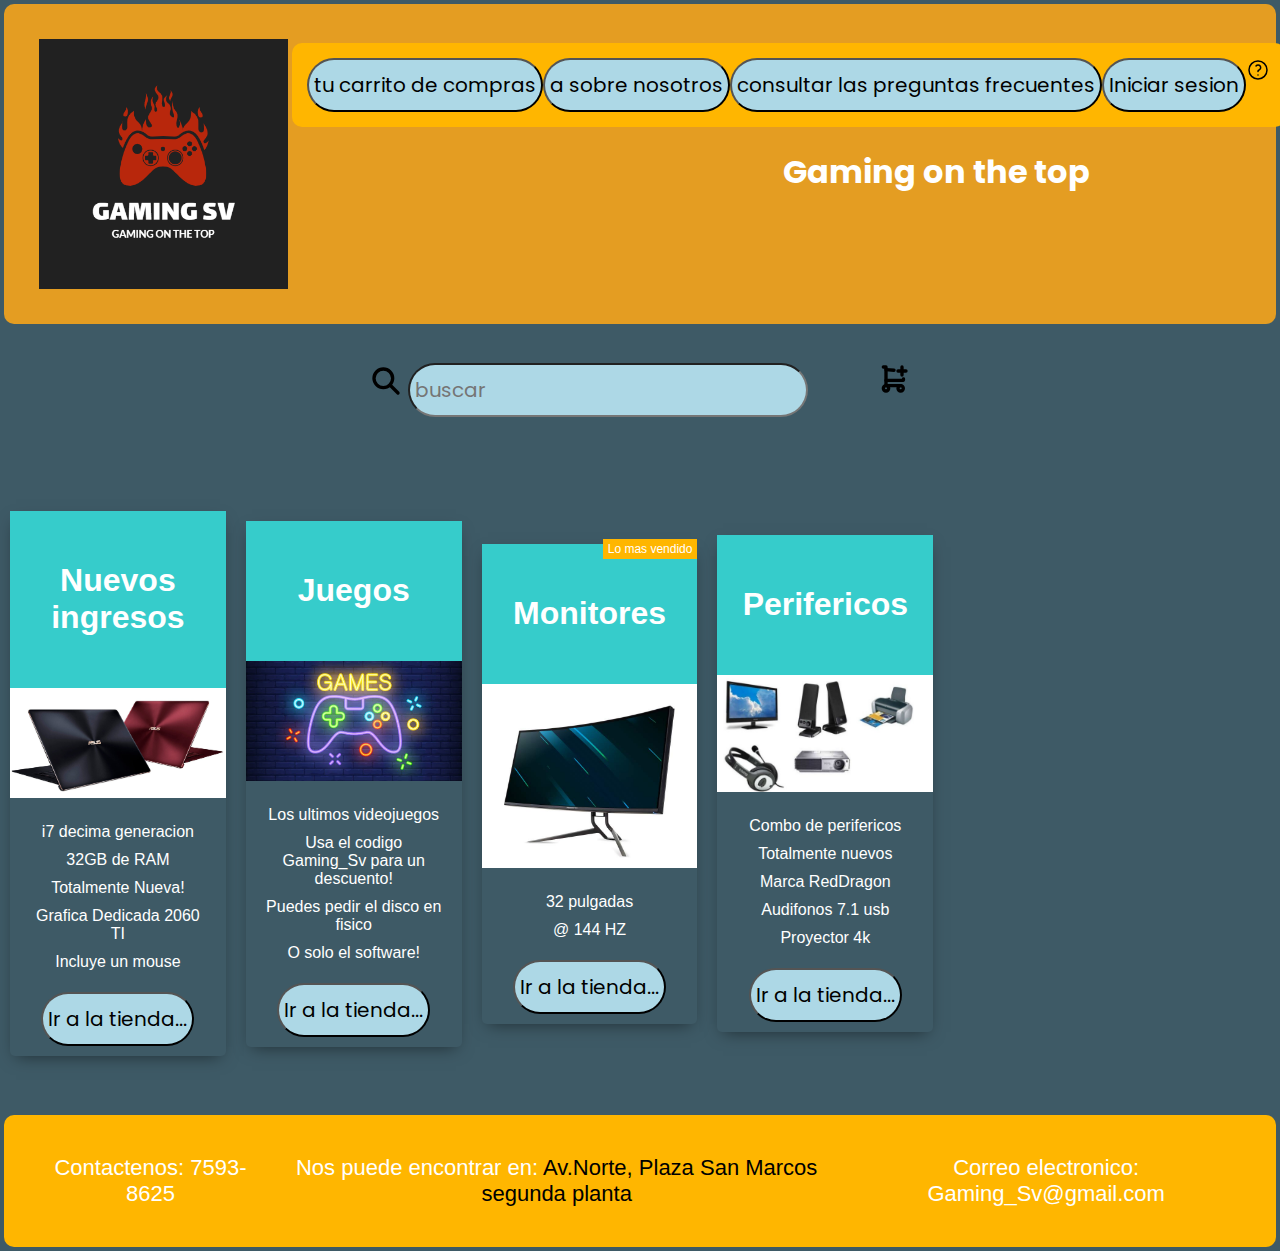
<file: index.html>
<!DOCTYPE html>
<html>
<head>
	<title>Gaming Sv - Inicio</title>
	<meta charset="utf-8">
	<meta name="viewport" content="width=device-width, initial-scale=1.0">
	<link rel="stylesheet"  href="inicio/CSS/index.css">
	<link rel="icon" type="image/png" href="incio/recursos/logo.png">
	<link rel="preconnect" href="https://fonts.gstatic.com">
	<link href="https://fonts.googleapis.com/css2?family=Poppins:wght@200;500&display=swap" rel="stylesheet">
</head>
<body>
	<header class="header">
	   	
	    <img src="inicio/recursos/logo.png" alt="logo" p align="left" class="logo">
	    	
			<nav>
				<div  class="acceso-rapido">

					<div>				
					<input type="button" onclick=" location.href='inicio/carrito_de_compras.html';" value="tu carrito de compras"/></div>	
					<div>
					<input type="button" onclick=" location.href='inicio/sobre_nosotros.html';" value="a sobre nosotros"/>
					</div>
					<div>	
					<input type="button" onclick=" location.href='inicio/preguntas_frecuentes.html';" value="consultar las preguntas frecuentes"/></div>
					<div>
					<input type="button" onclick=" location.href='inicio/login.html';" value="Iniciar sesion"/></div>

					<svg type="button" onclick=" location.href='preguntas_frecuentes.html';"xmlns="http://www.w3.org/2000/svg" class="icon icon-tabler icon-tabler-help" width="24" height="24" viewBox="0 0 24 24" stroke-width="1.5" stroke="#000000" fill="none" stroke-linecap="round" stroke-linejoin="round">
					 <path stroke="none" d="M0 0h24v24H0z" fill="none"/>
					 <circle cx="12" cy="12" r="9" />
						<line x1="12" y1="17" x2="12" y2="17.01" />
						 <path d="M12 13.5a1.5 1.5 0 0 1 1 -1.5a2.6 2.6 0 1 0 -3 -4" />
					</svg>
					</div>
				</div>	
				<h1 p align="center" >Gaming on the top</h1>						
			</nav>
	
	</header>
	<div class="ajuste">
				
		<div class="buscador">
			<div>
			<svg xmlns="http://www.w3.org/2000/svg" class="icon icon-tabler icon-tabler-search" width="32" height="32" viewBox="0 0 24 24" stroke-width="2.5" stroke="#000000" fill="none" stroke-linecap="round" stroke-linejoin="round">
			  <path stroke="none" d="M0 0h24v24H0z" fill="none"/>
			  <circle cx="10" cy="10" r="7" />
			  <line x1="21" y1="21" x2="15" y2="15" />
			</svg>
			<input type="text" name="buscar" placeholder="buscar">
			</div>
			<div>
			<svg xmlns="http://www.w3.org/2000/svg" class="icon icon-tabler icon-tabler-shopping-cart-plus" width="32" height="32" viewBox="0 0 24 24" stroke-width="2.5" stroke="#000000" fill="none" stroke-linecap="round" stroke-linejoin="round">
			  <path stroke="none" d="M0 0h24v24H0z" fill="none"/>
			  <circle cx="6" cy="19" r="2" />
			  <circle cx="17" cy="19" r="2" />
			  <path d="M17 17h-11v-14h-2" />
			  <path d="M6 5l6.005 .429m7.138 6.573l-.143 .998h-13" />
			  <path d="M15 6h6m-3 -3v6" />
			</svg>
			</div>
		</div>
	</div>	
			<div class="cartas">

				<!--carta BEGINING-->
				<div class="carta">
				<section>
				<h1 class="title">Nuevos ingresos</h1>
				</section>
				<img src="inicio/recursos/nuevos modelos.jpg">
				<ul>
				<li>i7 decima generacion</li>
				<li>32GB de RAM</li>
				<li><i class="fa fa-times"></i>Totalmente Nueva!</li>
				<li><i class="fa fa-times"></i>Grafica Dedicada 2060 TI</li>
				<li><i class="fa fa-times"></i>Incluye un mouse</li>
				</ul>
				<input type="button"  onclick=" location.href='inicio/carrito_de_compras.html';" value="Ir a la tienda..."  />
				</div>
				<!--carta ENDS-->
				<!--carta BEGINING-->
				<div class="carta">
				<section>
				<h1 class="title">Juegos</h1>
				</section>
				<img src="inicio/recursos/games.jpg">
				<ul>
				<li>Los ultimos videojuegos</li>
				<li>Usa el codigo Gaming_Sv para un descuento!</li>
				<li>Puedes pedir el disco en fisico</li>
				<li><i class="fa fa-times"></i>O solo el software!</li>
				</ul>
				<input type="button" onclick=" location.href='inicio/carrito_de_compras.html';" value="Ir a la tienda..."  />
				</div>
				<!--carta ENDS-->
				<!--carta BEGINING-->
				<div class="carta">
				<span class="lomas-vendido">Lo mas vendido</span>
				<section>
				<h1 class="title">Monitores</h1>
				</section>
				<img src="inicio/recursos/monitor.jfif">
				<ul>
				<li>32 pulgadas</li>
				<li>@ 144 HZ</li>

				</ul>
				<input type="button" onclick=" location.href='inicio/carrito_de_compras.html';" value="Ir a la tienda..."  />
				</div>
				<!--carta ENDS-->
				<!--carta BEGINING-->
				<div class="carta">
				<section>
				<h1 class="title">Perifericos</h1>
				</section>
				<img src="inicio/recursos/perifericos.jpg">
				<ul>
				<li>Combo de perifericos</li>
				<li>Totalmente nuevos</li>
				<li>Marca RedDragon</li>
				<li>Audifonos 7.1 usb</li>
				<li>Proyector 4k</li>
				</ul>
				<input type="button" onclick=" location.href='inicio/carrito_de_compras.html';" value="Ir a la tienda..."  />
				</div>
				<div class="aside-container"> 	
					<aside>
						<div class="aside">			
							<h2>Gaming SV</h2>
																
		
							<svg xmlns="http://www.w3.org/2000/svg" class="icon icon-tabler icon-tabler-brand-facebook" width="60" height="60" viewBox="0 0 24 24" stroke-width="2" stroke="#000000" fill="none" stroke-linecap="round" stroke-linejoin="round">
								<path stroke="none" d="M0 0h24v24H0z" fill="none"/>
								<path d="M7 10v4h3v7h4v-7h3l1 -4h-4v-2a1 1 0 0 1 1 -1h3v-4h-3a5 5 0 0 0 -5 5v2h-3" />
							</svg>
							<svg  xmlns="http://www.w3.org/2000/svg" class="icon icon-tabler icon-tabler-brand-instagram" width="60" height="60" viewBox="0 0 24 24" stroke-width="2" stroke="#000000" fill="none" stroke-linecap="round" stroke-linejoin="round">
								<path stroke="none" d="M0 0h24v24H0z" fill="none"/>
								<rect x="4" y="4" width="16" height="16" rx="4" />
								<circle cx="12" cy="12" r="3" />
								<line x1="16.5" y1="7.5" x2="16.5" y2="7.501" />
							</svg>
							<br>
							<br>
							<svg xmlns="http://www.w3.org/2000/svg" class="icon icon-tabler icon-tabler-brand-twitter" width="60" height="60" viewBox="0 0 24 24" stroke-width="2" stroke="#000000" fill="none" stroke-linecap="round" stroke-linejoin="round">
								<path stroke="none" d="M0 0h24v24H0z" fill="none"/>
								<path d="M22 4.01c-1 .49 -1.98 .689 -3 .99c-1.121 -1.265 -2.783 -1.335 -4.38 -.737s-2.643 2.06 -2.62 3.737v1c-3.245 .083 -6.135 -1.395 -8 -4c0 0 -4.182 7.433 4 11c-1.872 1.247 -3.739 2.088 -6 2c3.308 1.803 6.913 2.423 10.034 1.517c3.58 -1.04 6.522 -3.723 7.651 -7.742a13.84 13.84 0 0 0 .497 -3.753c-.002 -.249 1.51 -2.772 1.818 -4.013z" />
							</svg>
							<br>
							<br>
							<svg  xmlns="http://www.w3.org/2000/svg" class="icon icon-tabler icon-tabler-user" width="60" height="60" viewBox="0 0 24 24" stroke-width="2" stroke="#000000" fill="none" stroke-linecap="round" stroke-linejoin="round">
								 <path stroke="none" d="M0 0h24v24H0z" fill="none"/>
								<circle cx="12" cy="7" r="4" />
								<path d="M6 21v-2a4 4 0 0 1 4 -4h4a4 4 0 0 1 4 4v2" />
							</svg>
							<br>
							<button class="btn" onclick="location.href='inicio/login.html'">Inicia sesion </button>
							<button class="btn" onclick="location.href='inicio/login.html'">Sobre Nosotros </button>
						</div>
					</aside>
				</div>
				<!--carta ENDS-->
				</div>
	
				</div>									
	</section>		
	<footer>
		<div class="flex-container">
			<div>
			Contactenos:
			7593-8625
			</div>
		

				
										
			<div>
			Nos puede encontrar en:

			<a href="https://goo.gl/maps/DjTp2FHVtvm3wsw7A">Av.Norte, Plaza San Marcos segunda planta</a>
			</div>
			
			<div>
			Correo electronico: 

			Gaming_Sv@gmail.com
			</div>
		</div>
	</footer>
			
</body>
</html>
</file>
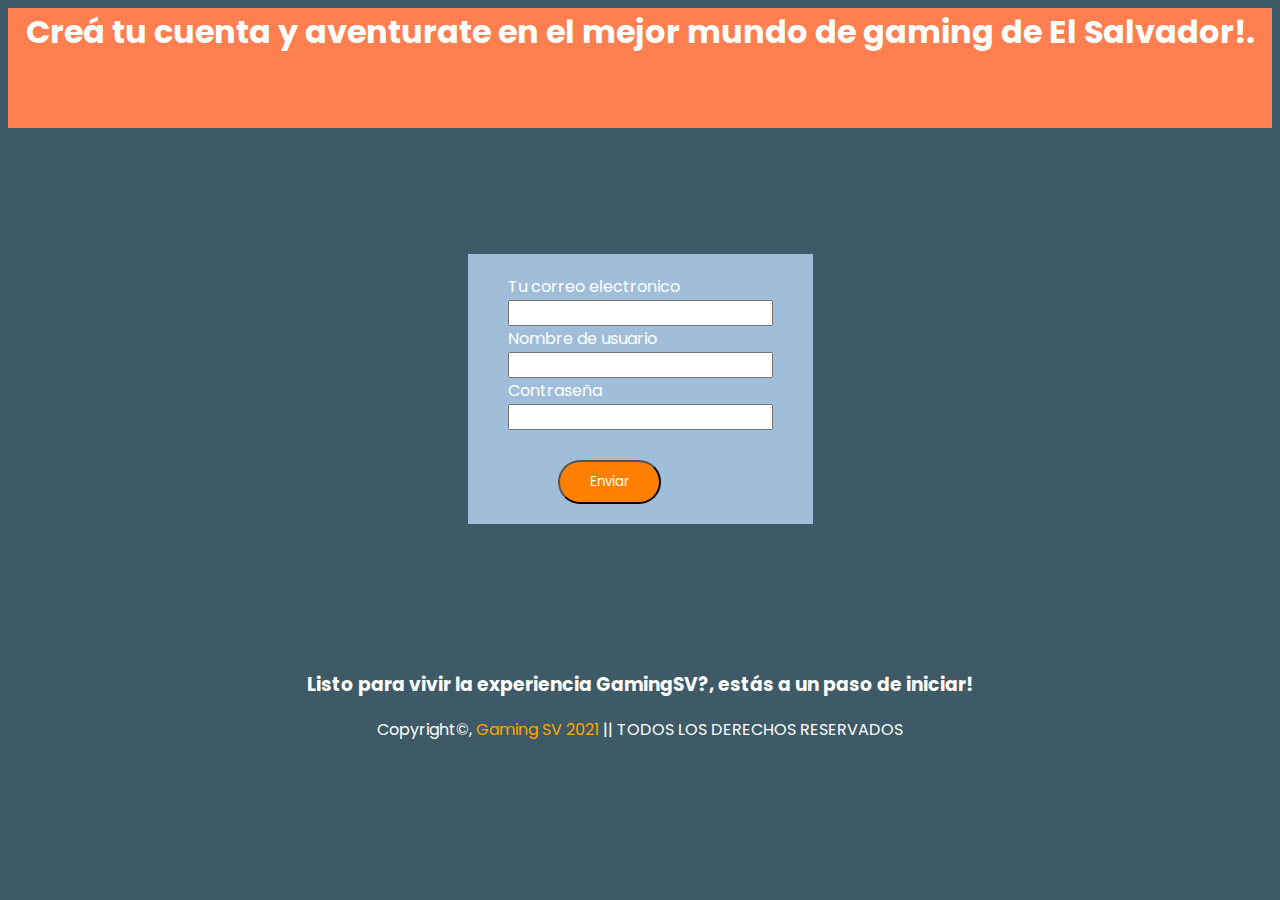
<file: crearcuenta.html>
<!DOCTYPE html>
<html lang="en" dir="ltr">
  <head>
    <meta charset="utf-8">
    <link rel="preconnect" href="https://fonts.gstatic.com">
    <link href="https://fonts.googleapis.com/css2?family=Poppins:wght@200;500&display=swap" rel="stylesheet">
    <title>Gaming SV - Crear cuenta</title>
    <link rel="stylesheet" href="assets/crearcuenta.css">
    <script src="assets/localStorage.js"></script>
  </head>
  <body>
    <nav id="nav" class="nav">
      <h1 class="title"id="message">Creá tu cuenta y aventurate en el mejor mundo de gaming de El Salvador!.</h1>
    </nav>
    <div class="container">
        <div class="recover-your-account">
          <form role="form" >
            <label for="name">Tu correo electronico</label><br>
            <input id="input"class="inputs input1" type="text"> <br>
            <label for="username">Nombre de usuario</label><br>
            <input   class="inputs input2" id="username" type="text"><br>
            <label for="username">Contraseña</label><br>
            <input  class="inputs input3" id="password" type="password" required><br>
          </form>  

            <button class="btn" id="btn"onclick="logIn()">Enviar</button>
            <button class="btn-inicia" id="inicia">Iniciá sesión!</button>
        </div>

    </div>
    <div class="container-phrase">
      <h3>Listo para vivir la experiencia GamingSV?, estás a un paso de iniciar!</h3>
    </div>  
    <footer class="footer">

        Copyright©, <a class="footer-link"href="index.html">Gaming SV 2021</a> || TODOS LOS DERECHOS RESERVADOS 
    </footer>

      <!--jquery-->
      <script src="https://ajax.googleapis.com/ajax/libs/jquery/3.5.1/jquery.min.js"></script>
    
    <script>
      //Insertando script para no adjuntar archivos js
      let btn = document.getElementById("btn");
      let submi =  document.getElementById("message");
      let nav = document.getElementById("nav");
      let inicia = document.getElementById("inicia");
      //Funciones principales

     function innermessage(){

      if ($(".input1").val() == '' || $(".input2").val() == ''||  $(".input3").val() == '') {
        nav.style.backgroundColor = "red";
        submi.innerHTML = "OOPS... <br>Parece que hay un campo sin informacion, rellena todos para poder entrar al mejor mundo de gaming en El Salvador!";
        //Solo con fines esteticos de la consola jaja
        console.error("Failed to fetch url server responded with a 500 status:: Solo para hacerlo ver como que si hay un server y DB XD")
      }
      else {
        btn.style.display = "none";
        nav.style.backgroundColor = "green";
        submi.innerHTML = "Bienvenido a la familia de GamingSV!<br> Inicia sesion para ver todos nuestros productos";
        inicia.style.display = "block";
      }


     }

    </script>
  </body>
</html>
</file>
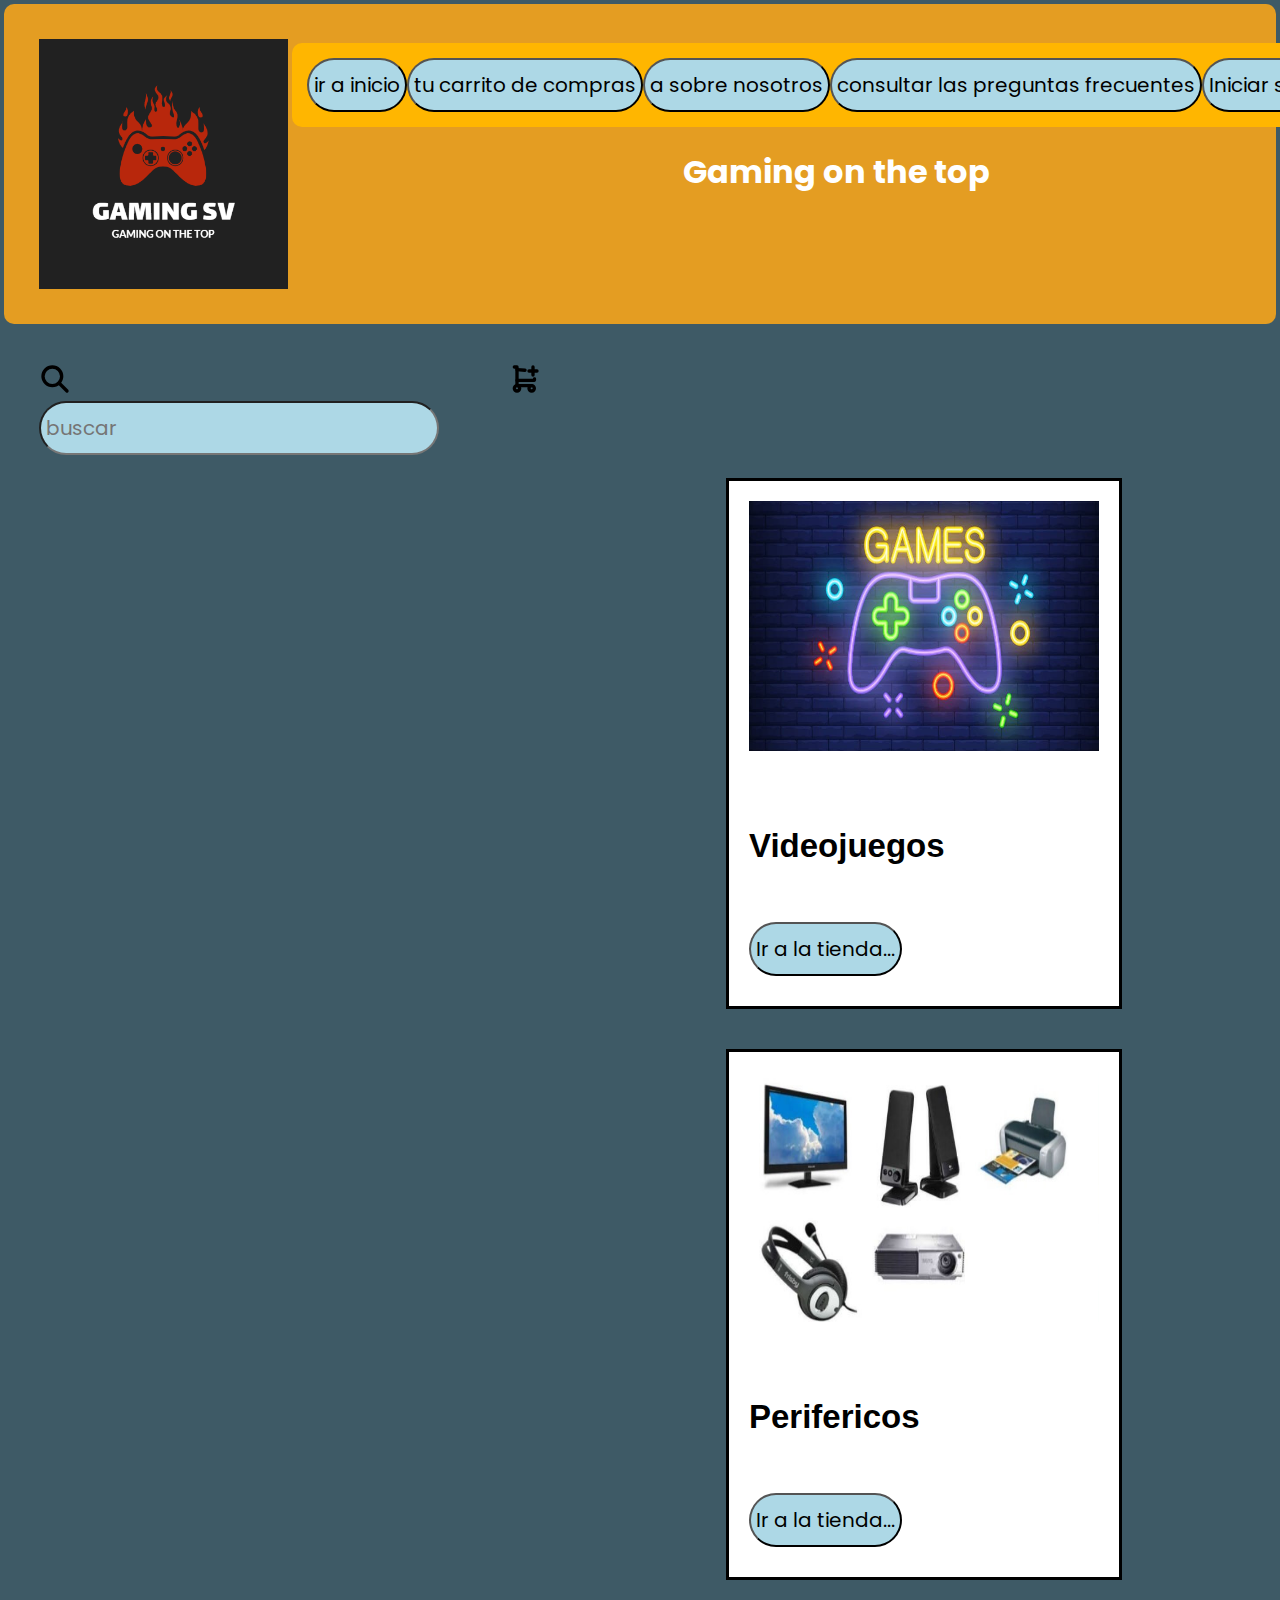
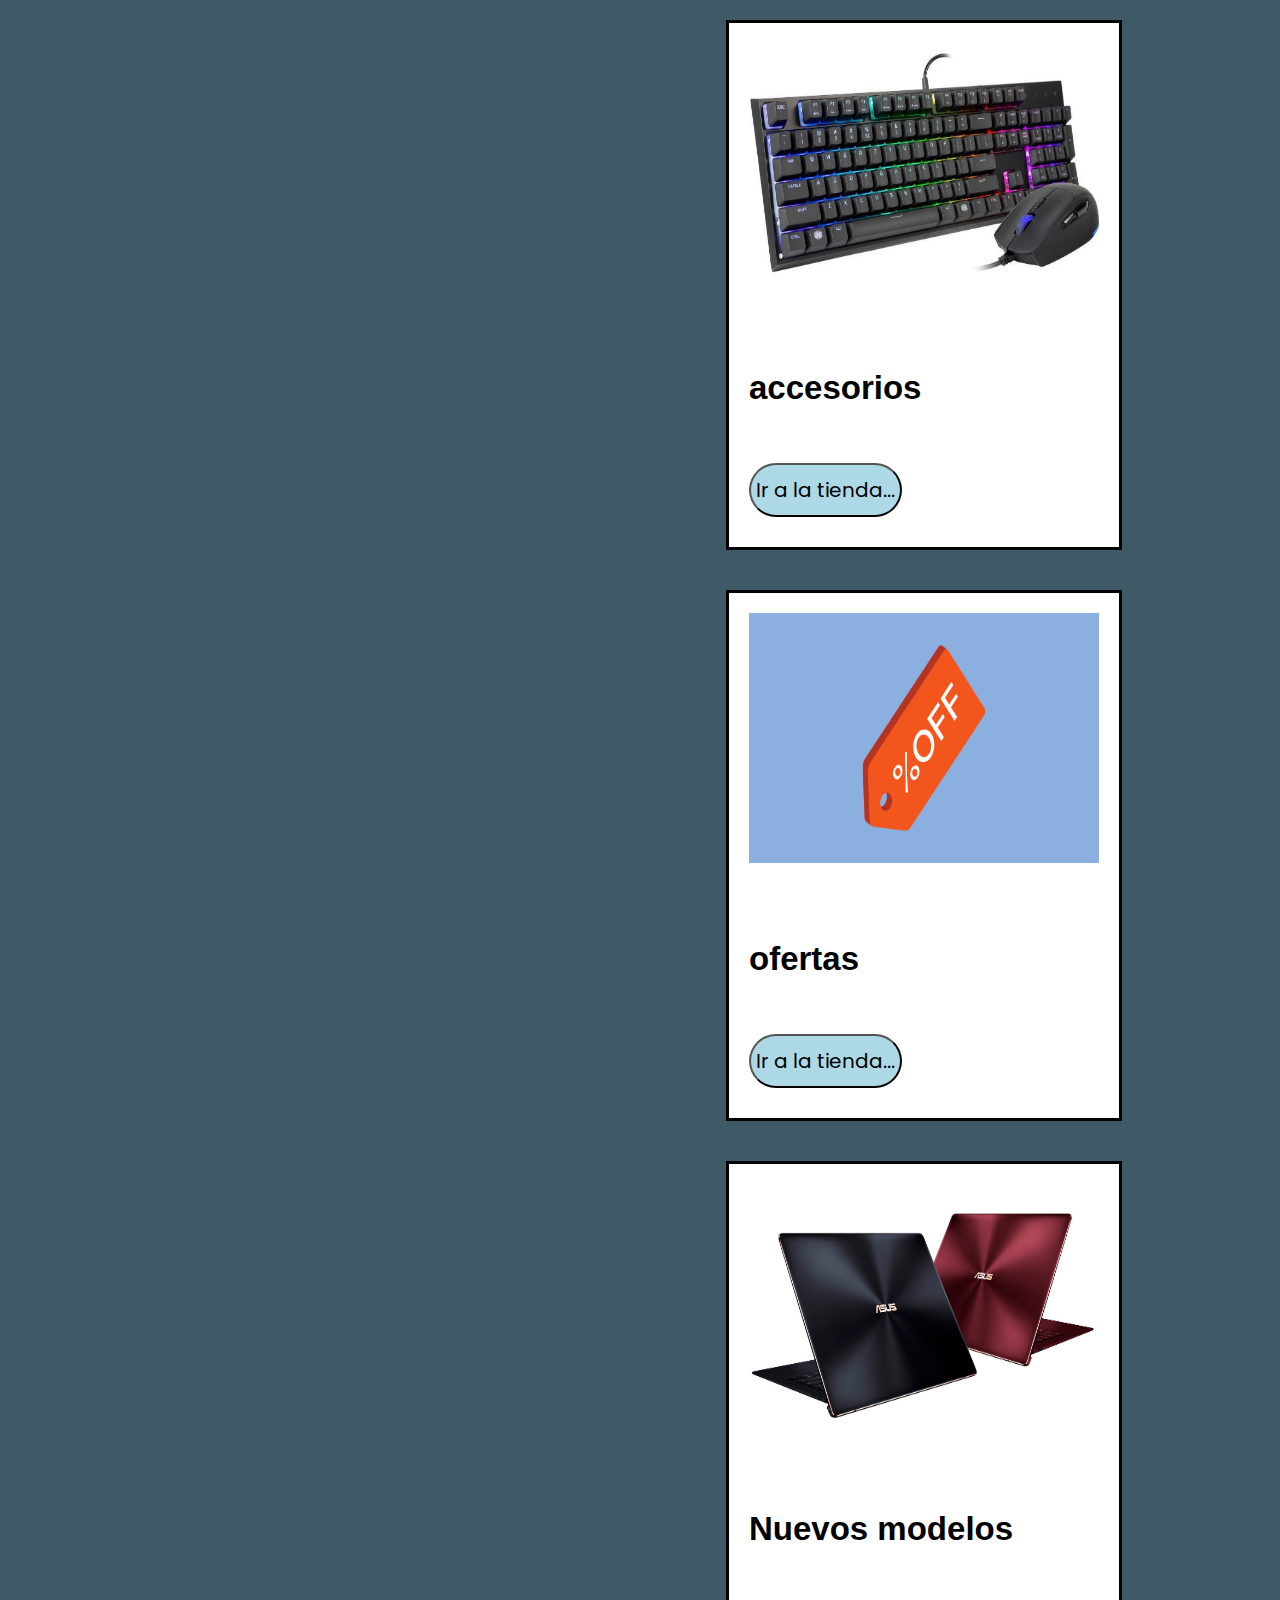
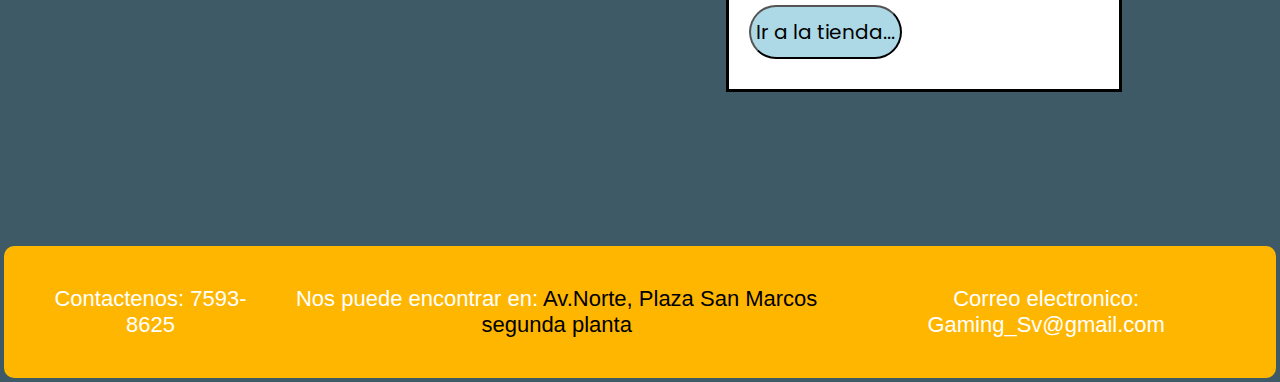
<file: index2.html>
<!DOCTYPE html>
<html>
<head>
	<title>Gaming Sv - Inicio</title>
	<meta charset="utf-8">
	<meta name="viewport" content="width=device-width, initial-scale=1.0">
	<link rel="stylesheet"  href="inicio/CSS/index.css">
	<link rel="icon" type="image/png" href="incio/recursos/logo.png">
	<link rel="preconnect" href="https://fonts.gstatic.com">
	<link href="https://fonts.googleapis.com/css2?family=Poppins:wght@200;500&display=swap" rel="stylesheet">
</head>
<body>
	<header>
	   	
	    <img src="inicio/recursos/logo.png" alt="logo" p align="left" class="logo">
	    	
			<nav>
				<div p align="center" class="acceso-rapido">

					<div>
					<input type="button" onclick=" location.href='inicio/index.html';" value="ir a inicio"/>
					</div>
					<div>				
					<input type="button" onclick=" location.href='inicio/carrito_compras.html';" value="tu carrito de compras"/></div>	
					<div>
					<input type="button" onclick=" location.href='inicio/sobre_nosotros.html';" value="a sobre nosotros"/>
					</div>
					<div>	
					<input type="button" onclick=" location.href='inicio/preguntas_frecuentes.html';" value="consultar las preguntas frecuentes"/></div>
					<div>
					<input type="button" onclick=" location.href='inicio/login.html';" value="Iniciar sesion"/></div>

					<svg type="button" onclick=" location.href='preguntas_frecuentes.html';"xmlns="http://www.w3.org/2000/svg" class="icon icon-tabler icon-tabler-help" width="24" height="24" viewBox="0 0 24 24" stroke-width="1.5" stroke="#000000" fill="none" stroke-linecap="round" stroke-linejoin="round">
					 <path stroke="none" d="M0 0h24v24H0z" fill="none"/>
					 <circle cx="12" cy="12" r="9" />
						<line x1="12" y1="17" x2="12" y2="17.01" />
						 <path d="M12 13.5a1.5 1.5 0 0 1 1 -1.5a2.6 2.6 0 1 0 -3 -4" />
					</svg>
					</div>
				</div>	
				<h1 p align="center" style="margin-right: 300px">Gaming on the top</h1>						
			</nav>
	
	</header>
	<section>
		<div class="ajuste">
				
			<div class="buscador">
				<div>
				<svg xmlns="http://www.w3.org/2000/svg" class="icon icon-tabler icon-tabler-search" width="32" height="32" viewBox="0 0 24 24" stroke-width="2.5" stroke="#000000" fill="none" stroke-linecap="round" stroke-linejoin="round">
				  <path stroke="none" d="M0 0h24v24H0z" fill="none"/>
				  <circle cx="10" cy="10" r="7" />
				  <line x1="21" y1="21" x2="15" y2="15" />
				</svg>
				<input type="text" name="buscar" placeholder="buscar">
				</div>
				<div>
				<svg xmlns="http://www.w3.org/2000/svg" class="icon icon-tabler icon-tabler-shopping-cart-plus" width="32" height="32" viewBox="0 0 24 24" stroke-width="2.5" stroke="#000000" fill="none" stroke-linecap="round" stroke-linejoin="round">
				  <path stroke="none" d="M0 0h24v24H0z" fill="none"/>
				  <circle cx="6" cy="19" r="2" />
				  <circle cx="17" cy="19" r="2" />
				  <path d="M17 17h-11v-14h-2" />
				  <path d="M6 5l6.005 .429m7.138 6.573l-.143 .998h-13" />
				  <path d="M15 6h6m-3 -3v6" />
				</svg>
				</div>
			</div>

			<div class="contenido">
				<div class="product">
					<img src="inicio/recursos/games.jpg" alt="Videojuego" width="300px" height="250px">
					<h2>Videojuegos</h2>
					<input type="button" onclick=" location.href='carrito_compras.html';" value="Ir a la tienda..."  />
				</div>

				<div class="product">
					<img src="inicio/recursos/perifericos.jpg" alt="Perifericos" width="300px" height="250px">
					<h2>Perifericos</h2>
					<input type="button" onclick=" location.href='carrito_compras.html';" value="Ir a la tienda..." />
				</div>

				<div class="product">
					<img src="inicio/recursos/accesorios.jpg" alt="Accesorios" width="300px" height="250px"> 
					<h2>accesorios</h2>
					<input type="button" onclick=" location.href='carrito_compras.html';" value="Ir a la tienda..."  />
				</div>

				<div class="product">
					<img src="inicio/recursos/ofertas.png" alt="Ofertas" width="300px" height="250px">
					<h2>ofertas</h2>
					<input type="button" onclick=" location.href='carrito_compras.html';" value="Ir a la tienda..." />
				</div>

				<div class="product">
					<img src="inicio/recursos/nuevos modelos.jpg" alt="Nuevos modelos" width="300px" height="250px" >
					<h2>Nuevos modelos</h2>
					<input type="button" onclick=" location.href='carrito_compras.html';" value="Ir a la tienda..." />
				</div>
			

			</div>
		<div class="aside-container"> 	
			<aside>
				<div class="aside">			
					<h2>Gaming SV</h2>
														

					<svg xmlns="http://www.w3.org/2000/svg" class="icon icon-tabler icon-tabler-brand-facebook" width="60" height="60" viewBox="0 0 24 24" stroke-width="2" stroke="#000000" fill="none" stroke-linecap="round" stroke-linejoin="round">
						<path stroke="none" d="M0 0h24v24H0z" fill="none"/>
						<path d="M7 10v4h3v7h4v-7h3l1 -4h-4v-2a1 1 0 0 1 1 -1h3v-4h-3a5 5 0 0 0 -5 5v2h-3" />
					</svg>
					<svg  xmlns="http://www.w3.org/2000/svg" class="icon icon-tabler icon-tabler-brand-instagram" width="60" height="60" viewBox="0 0 24 24" stroke-width="2" stroke="#000000" fill="none" stroke-linecap="round" stroke-linejoin="round">
						<path stroke="none" d="M0 0h24v24H0z" fill="none"/>
						<rect x="4" y="4" width="16" height="16" rx="4" />
						<circle cx="12" cy="12" r="3" />
						<line x1="16.5" y1="7.5" x2="16.5" y2="7.501" />
					</svg>
					<br>
					<br>
					<svg xmlns="http://www.w3.org/2000/svg" class="icon icon-tabler icon-tabler-brand-twitter" width="60" height="60" viewBox="0 0 24 24" stroke-width="2" stroke="#000000" fill="none" stroke-linecap="round" stroke-linejoin="round">
						<path stroke="none" d="M0 0h24v24H0z" fill="none"/>
						<path d="M22 4.01c-1 .49 -1.98 .689 -3 .99c-1.121 -1.265 -2.783 -1.335 -4.38 -.737s-2.643 2.06 -2.62 3.737v1c-3.245 .083 -6.135 -1.395 -8 -4c0 0 -4.182 7.433 4 11c-1.872 1.247 -3.739 2.088 -6 2c3.308 1.803 6.913 2.423 10.034 1.517c3.58 -1.04 6.522 -3.723 7.651 -7.742a13.84 13.84 0 0 0 .497 -3.753c-.002 -.249 1.51 -2.772 1.818 -4.013z" />
					</svg>
					<br>
					<br>
					<svg  xmlns="http://www.w3.org/2000/svg" class="icon icon-tabler icon-tabler-user" width="60" height="60" viewBox="0 0 24 24" stroke-width="2" stroke="#000000" fill="none" stroke-linecap="round" stroke-linejoin="round">
						 <path stroke="none" d="M0 0h24v24H0z" fill="none"/>
						<circle cx="12" cy="7" r="4" />
						<path d="M6 21v-2a4 4 0 0 1 4 -4h4a4 4 0 0 1 4 4v2" />
					</svg>
					<br>
					<input type="button" value="sign in">
				</div>
			</aside>
		</div>	
				</div>									
	</section>		
	<footer>
		<div class="flex-container">
			<div>
			Contactenos:
			7593-8625
			</div>
				
										
			<div>
			Nos puede encontrar en:

			<a href="https://goo.gl/maps/DjTp2FHVtvm3wsw7A">Av.Norte, Plaza San Marcos segunda planta</a>
			</div>
			
			<div>
			Correo electronico: 

			Gaming_Sv@gmail.com
			</div>
		</div>
	</footer>
			
</body>
</html>
</file>
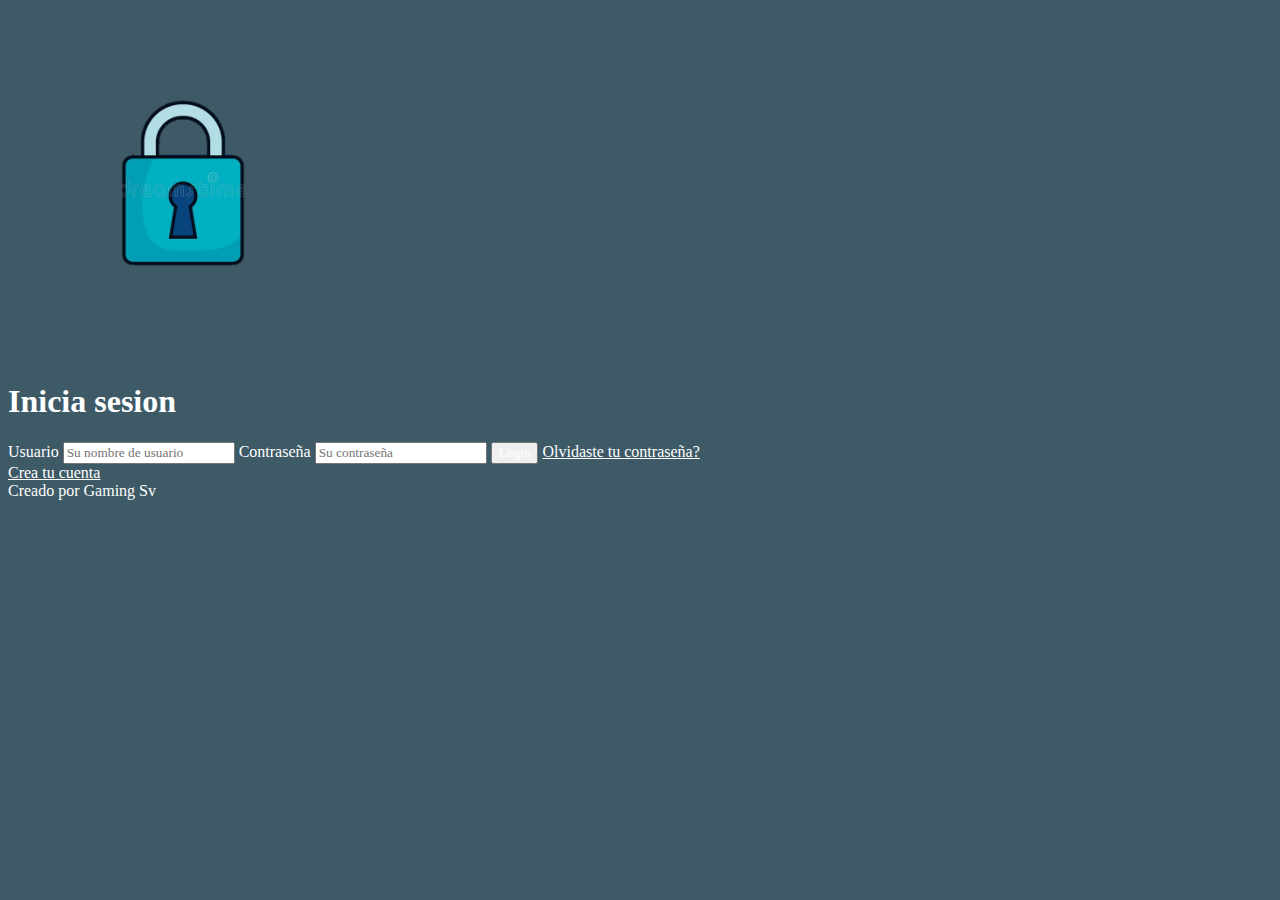
<file: Login.html>
<!DOCTYPE html>
<html>
  <head>
    <title>Gaming SV - Iniciar sesion</title>
    <link rel="stylesheet" href="assets/master.css">

  </head>
  <body onload="clickBoton();">
    <div class="logoLg">
      <img style="height:350px; width:350px;"class='Logo' src="assets/logo3.png">
      <h1>Inicia sesion</h1>
      <form>

        <label for="username">Usuario</label>
        <input id="userlog" type="text" placeholder="Su nombre de usuario">

        <label for="password">Contraseña</label>
        <input id="contra" type="password" placeholder="Su contraseña">


        <input id="label" type="submit" value="Login">

        <a href="#recuperacuenta.html" onclick="recuperaCuenta();">Olvidaste tu contraseña?</a><br>
        <a href="#creacuenta.html" onclick="creaCuenta();">Crea tu cuenta</a><br>

        <a type="text">Creado por Gaming Sv </a>
      </form>

    </div>
    <script>
     //Insertando script para no adjuntar archivos js
    let user = document.getElementById('userlog');
    let contra = document.getElementById('userlog')
    let lost = document.getElementById('lost')

    //Funciones para redirigir
      function clickBoton(){
        let label = document.getElementById('label')
        label.addEventListener("mousedown", cambiaPagina,false);
        lost.addEventListener("mousedown",recuperaCuenta,false);
      }
      function cambiaPagina(e){
        let url = 'cybershark2.html';
        location.href = (url);
      }
      function recuperaCuenta(){
        let url= 'recuperacuenta.html';
        location.href = (url);
      }
      function creaCuenta(){
        let url= 'creacuenta.html';
        location.href = (url);
      }

    </script>


  </body>
</html>
</file>
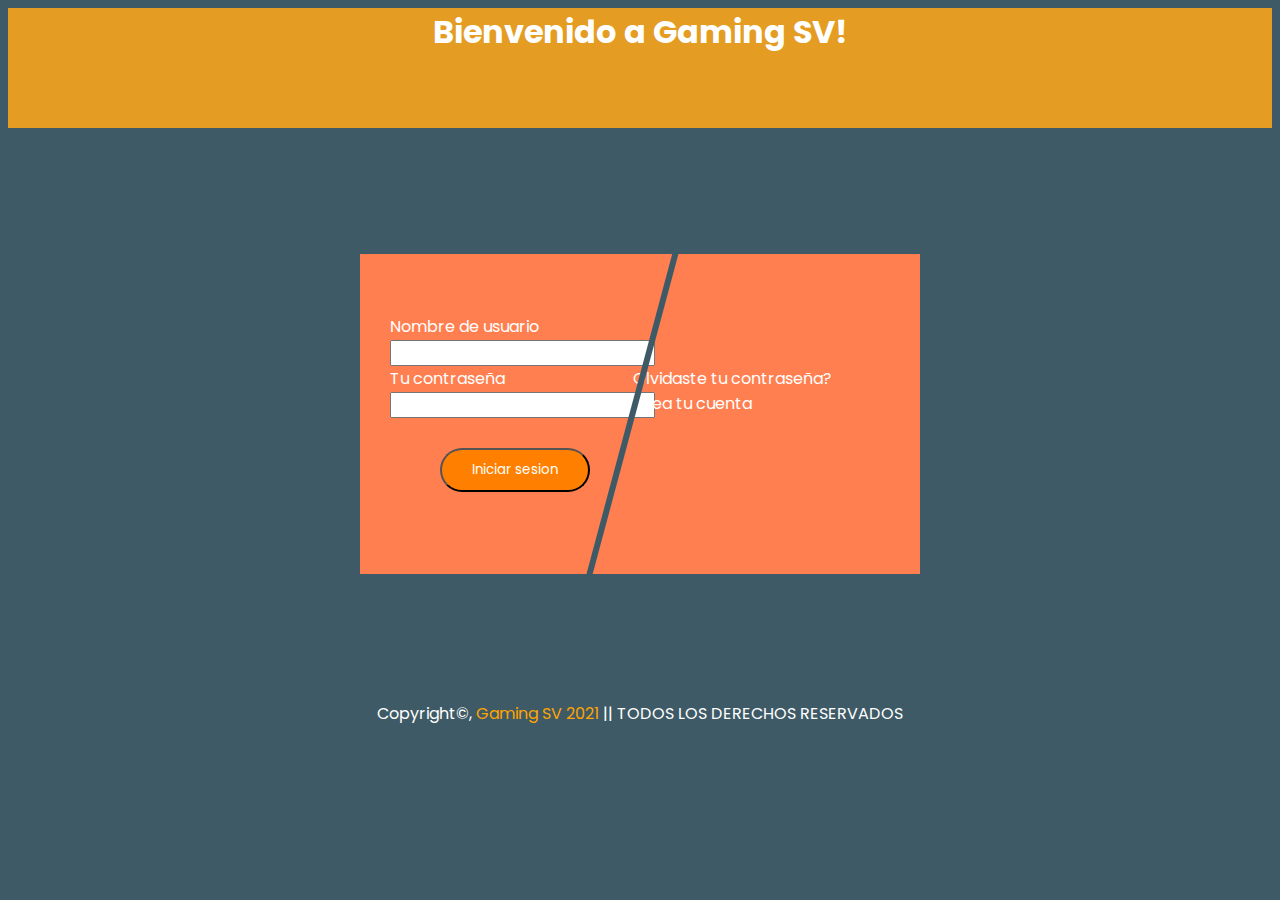
<file: login.html>
<!DOCTYPE html>
    <html lang="en" dir="ltr">

    <head>
      <meta charset="utf-8">
      <link rel="preconnect" href="https://fonts.gstatic.com">
      <link href="https://fonts.googleapis.com/css2?family=Poppins:wght@200;500&display=swap" rel="stylesheet">
      <title>Gaming SV - Crear cuenta</title>
      <link rel="stylesheet" href="assets/master.css">
      <script src="assets/localStorage.js"></script>
    </head>

    <body>
      <nav id="nav" class="nav">
        <h1 class="title" id="message">Bienvenido a Gaming SV!<br></h1>
      </nav>
      <div class="container">
        <div class="recover-your-account">
          <div class="input-container">
            <div class="text-small-container">
              <a onclick="page(1);" class="text">Olvidaste tu contraseña?</a><br>
              <a onclick="page(2);" class="text">Crea tu cuenta</a><br>
            </div>
            <label for="username">Nombre de usuario</label><br>
            <input class="inputs input2" id="user" type="text"><br>
            <label for="username">Tu contraseña </label><br>
            <input class="inputs input3" type="pass" required><br>
            <button class="btn" id="btn" onclick="LogIn()">Iniciar sesion</button><br>


          </div>
          <div class="vl">
          </div>



        </div>
      </div>
      <footer class="footer">
        Copyright©, <a class="footer-link" href="index.html">Gaming SV 2021</a> || TODOS LOS DERECHOS RESERVADOS
      </footer>

      <!--jquery-->
      <script src="https://ajax.googleapis.com/ajax/libs/jquery/3.5.1/jquery.min.js"></script>
      <script>
        //Insertando js de este doc
        let btn = document.getElementById("btn");
        let submi = document.getElementById("message");
        let nav = document.getElementById("nav");
        let inicia = document.getElementById("inicia");
        //Funciones principales
        function page(page) {
          switch (page) {
            case 1:
              //Redirigir recuperar contra
              location.href = 'recuperacuenta.html';
              break;
            case 2:
              //Redirigir Crear cuenta
              location.href = 'crearcuenta.html';
              break;
          }
        }
      </script>
    </body>

    </html>
</file>
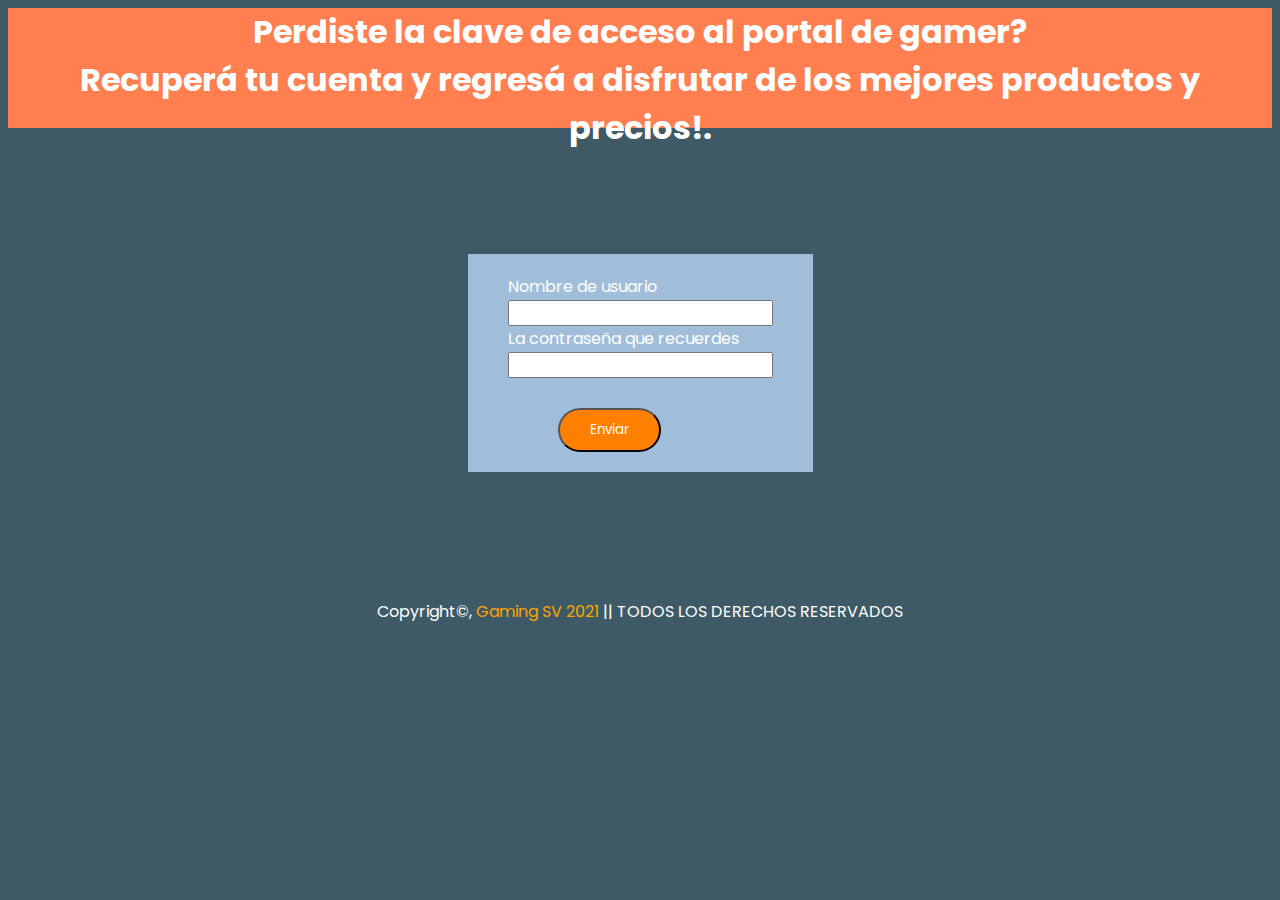
<file: recuperacuenta.html>
<!DOCTYPE html>
<html lang="en" dir="ltr">
  <head>
    <meta charset="utf-8">
    <link rel="preconnect" href="https://fonts.gstatic.com">
    <link href="https://fonts.googleapis.com/css2?family=Poppins:wght@200;500&display=swap" rel="stylesheet">
    <title>Gaming SV - Crear cuenta</title>
    <link rel="stylesheet" href="assets/crearcuenta.css">
  </head>
  <body>
    <nav id="nav" class="nav">
      <h1 class="title"id="message">Perdiste la clave de acceso al portal de gamer?<br>
        Recuperá tu cuenta y regresá a disfrutar de los mejores productos y precios!.</h1>
    </nav>
    <div class="container">
        <div class="recover-your-account">
            <label for="username">Nombre de usuario</label><br>
            <input   class="inputs input2" type="text"><br>
            <label for="username">La contraseña que recuerdes</label><br>
            <input  class="inputs input3" type="password" required><br>

            <button class="btn" id="btn"onclick="innermessage()">Enviar</button>
        </div>
    </div>  
    <footer class="footer">
        Copyright©, <a class="footer-link"href="index.html">Gaming SV 2021</a> || TODOS LOS DERECHOS RESERVADOS 
    </footer>

      <!--jquery-->
      <script src="https://ajax.googleapis.com/ajax/libs/jquery/3.5.1/jquery.min.js"></script>
    
    <script>
      //Insertando script para no adjuntar archivos js
      let btn = document.getElementById("btn");
      let submi =  document.getElementById("message");
      let nav = document.getElementById("nav");
      let inicia = document.getElementById("inicia");
      //Funciones principales

     function innermessage(){

      if ($(".input1").val() == '' || $(".input2").val() == ''||  $(".input3").val() == '') {
        nav.style.backgroundColor = "red";
        submi.innerHTML = "OOPS... <br>Parece que hay un campo sin informacion, rellena todos para poder entrar al mejor mundo de gaming en El Salvador!";
        //Solo con fines esteticos de la consola jaja
        console.error("Failed to fetch url server responded with a 500 status:: Solo para hacerlo ver como que si hay un server y DB XD")
      }
      else {
        btn.style.display = "none";
        nav.style.backgroundColor = "green";
        submi.innerHTML = "Te hemos enviado un mensaje a tu correo<br>Rellená los datos y recuperá tu cuenta! ";

      }


     }

    </script>
  </body>
</html>
</file>
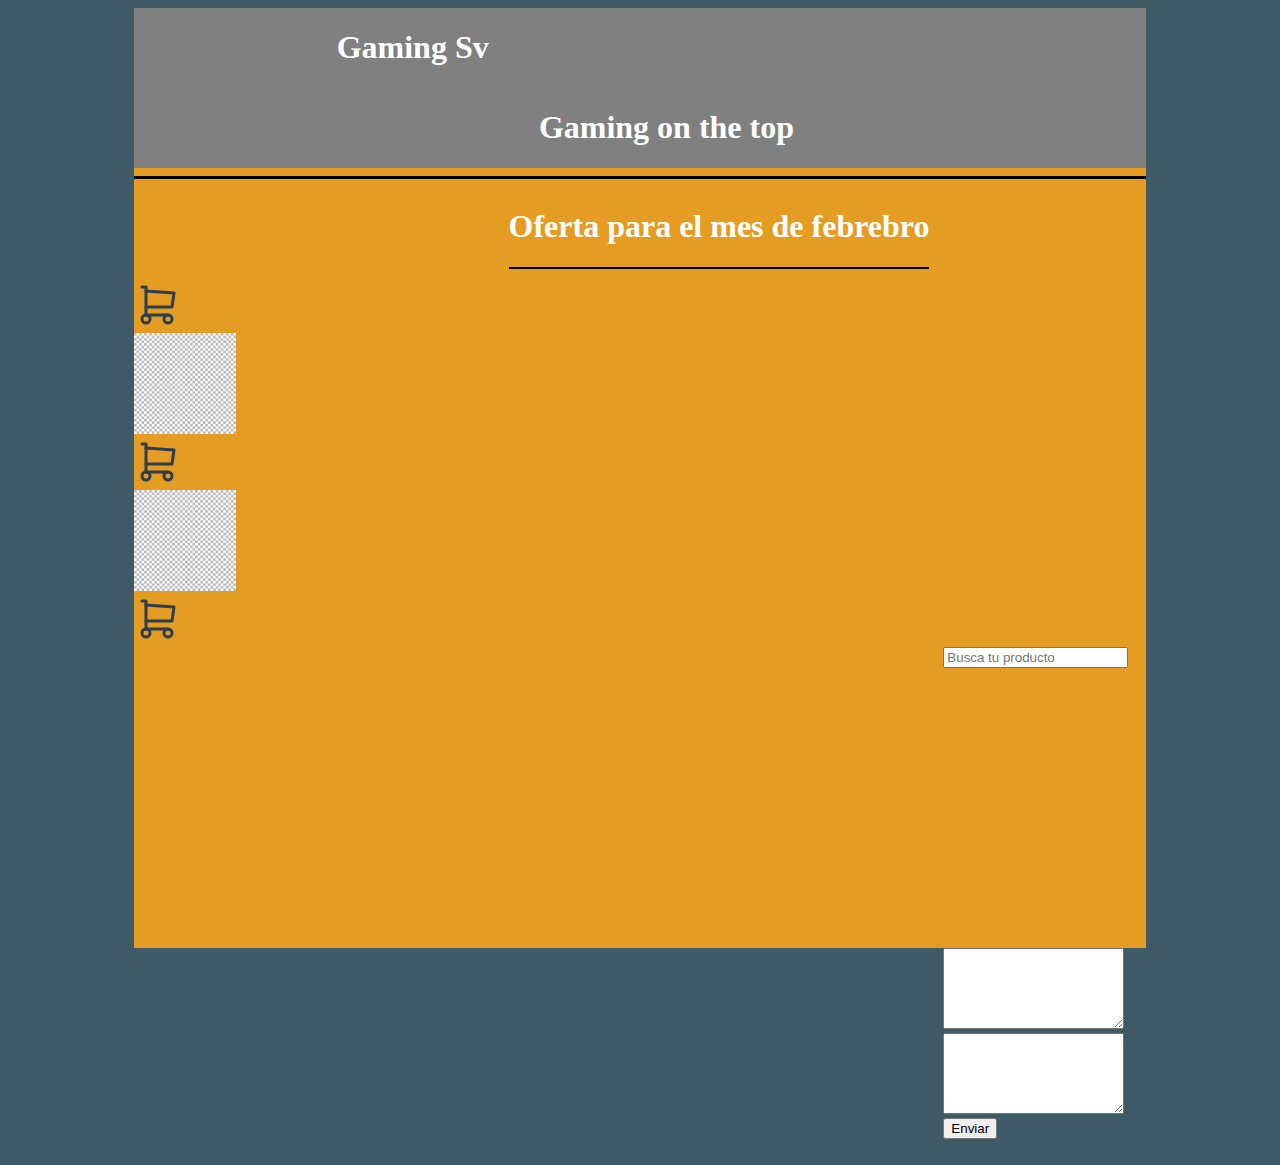
<file: inicio/carrito de compras.html>
<!DOCTYPE html>
<html lang="en">
<head>
	<link rel="stylesheet" type="text/css" href="CSS/carrito.css">

	<meta charset="UTF-8">
	<meta name="viewport" content="width=device-width, initial-scale=1.0 maximym-scale=1.0, maximym-scale=1.0, minnimum-scale=1.0">
	<title>carrito de compras</title>
			</head>
			<body>
				<div class="contenedor">
			<header id="Header">
              <header style="background-color: gray;color: #fff;">
				<div style="display: inline-block; margin-left: 20%;">
					<h1>Gaming Sv</h1>
				</div>
				<div  style="display: inline-block; margin-left: 40%;">
					<h1>Gaming on the top</h1>
				</div>
			 </header>	
			<hr size=3 color="black">

<div>

	
			<nav>


<div style="display: inline-block; margin-left: 37%;">
<h1>Oferta para el mes de febrebro</h1>

			<hr size="2"color="black"> 
			</nav>
			<svg xmlns="http://www.w3.org/2000/svg" class="icon icon-tabler icon-tabler-shopping-cart" width="48" height="48" viewBox="0 0 24 24" stroke-width="1.5" stroke="#2c3e50" fill="none" stroke-linecap="round" stroke-linejoin="round">
  <path stroke="none" d="M0 0h24v24H0z" fill="none"/>
  <circle cx="6" cy="19" r="2" />
  <circle cx="17" cy="19" r="2" />
  <path d="M17 17h-11v-14h-2" />
  <path d="M6 5l14 1l-1 7h-13" />

<div>
</svg>      
<img src="recursos/imagenes/imagenblanco.jpg" alt="imagen de producto">
</div>
</svg>
</div>
<div>

		<svg xmlns="http://www.w3.org/2000/svg" class="icon icon-tabler icon-tabler-shopping-cart" width="48" height="48" viewBox="0 0 24 24" stroke-width="1.5" stroke="#2c3e50" fill="none" stroke-linecap="round" stroke-linejoin="round">
  <path stroke="none" d="M0 0h24v24H0z" fill="none"/>
  <circle cx="6" cy="19" r="2" />
  <circle cx="17" cy="19" r="2" />
  <path d="M17 17h-11v-14h-2" />
  <path d="M6 5l14 1l-1 7h-13" />
  
	</svg>

</div>

<div>

	<img src="recursos/imagenes/imagenblanco.jpg" alt="imagen de producto">

</div>
	<svg xmlns="http://www.w3.org/2000/svg" class="icon icon-tabler icon-tabler-shopping-cart" width="48" height="48" viewBox="0 0 24 24" stroke-width="1.5" stroke="#2c3e50" fill="none" stroke-linecap="round" stroke-linejoin="round">
  <path stroke="none" d="M0 0h24v24H0z" fill="none"/>
  <circle cx="6" cy="19" r="2" />
  <circle cx="17" cy="19" r="2" />
  <path d="M17 17h-11v-14h-2" />
  <path d="M6 5l14 1l-1 7h-13" />
<div style="display: inline-block; margin-left:80%">	
<div id="contenedor principal">	
			<input type="text"placeholder="Busca tu producto" requerid> <br>
				<div id="contenido secundario">
					
					<section>
 
					<div class="opinan">	
				<h2>que opinan nuestros clientes:</h2>
	   <svg xmlns="http://www.w3.org/2000/svg" class="icon icon-tabler icon-tabler-star" width="40" height="40" viewBox="0 0 24 24" stroke-width="1.5" stroke="#2c3e50" fill="none" stroke-linecap="round" stroke-linejoin="round">
  <path stroke="none" d="M0 0h24v24H0z" fill="none"/>
  <path d="M12 17.75l-6.172 3.245l1.179 -6.873l-5 -4.867l6.9 -1l3.086 -6.253l3.086 6.253l6.9 1l-5 4.867l1.179 6.873z" />
</svg>
<svg xmlns="http://www.w3.org/2000/svg" class="icon icon-tabler icon-tabler-star" width="40" height="40" viewBox="0 0 24 24" stroke-width="1.5" stroke="#2c3e50" fill="none" stroke-linecap="round" stroke-linejoin="round">
  <path stroke="none" d="M0 0h24v24H0z" fill="none"/>
  <path d="M12 17.75l-6.172 3.245l1.179 -6.873l-5 -4.867l6.9 -1l3.086 -6.253l3.086 6.253l6.9 1l-5 4.867l1.179 6.873z" />
</svg>
<svg xmlns="http://www.w3.org/2000/svg" class="icon icon-tabler icon-tabler-star" width="40" height="40" viewBox="0 0 24 24" stroke-width="1.5" stroke="#2c3e50" fill="none" stroke-linecap="round" stroke-linejoin="round">
  <path stroke="none" d="M0 0h24v24H0z" fill="none"/>
  <path d="M12 17.75l-6.172 3.245l1.179 -6.873l-5 -4.867l6.9 -1l3.086 -6.253l3.086 6.253l6.9 1l-5 4.867l1.179 6.873z" />
</svg>
<svg xmlns="http://www.w3.org/2000/svg" class="icon icon-tabler icon-tabler-star" width="40" height="40" viewBox="0 0 24 24" stroke-width="1.5" stroke="#2c3e50" fill="none" stroke-linecap="round" stroke-linejoin="round">
  <path stroke="none" d="M0 0h24v24H0z" fill="none"/>
  <path d="M12 17.75l-6.172 3.245l1.179 -6.873l-5 -4.867l6.9 -1l3.086 -6.253l3.086 6.253l6.9 1l-5 4.867l1.179 6.873z" />
</svg>
<svg xmlns="http://www.w3.org/2000/svg" class="icon icon-tabler icon-tabler-star" width="40" height="40" viewBox="0 0 24 24" stroke-width="1.5" stroke="#2c3e50" fill="none" stroke-linecap="round" stroke-linejoin="round">
  <path stroke="none" d="M0 0h24v24H0z" fill="none"/>
  <path d="M12 17.75l-6.172 3.245l1.179 -6.873l-5 -4.867l6.9 -1l3.086 -6.253l3.086 6.253l6.9 1l-5 4.867l1.179 6.873z" />
</svg>

</div>
    </header>	
	  	<div style="display: inline-block; margin-left:80%">
	  	

				<textarea name="Comment" cols="20" rows="5"> </textarea> <br>
				<textarea name="Comment" cols="20" rows="5"> </textarea> <br>
				<input type="submit" value="Enviar" >
					</section>
				</div>

	<div style="display: inline-block; margin-left:80%">
				<div id="contenedor de la publicidad ">
					<aside id="publicidad de esta wea ">
						
					</aside>
				</div>
				<footer id="pie de pollo">

					
				</footer>
		</div>	
</body>
</html>
</file>
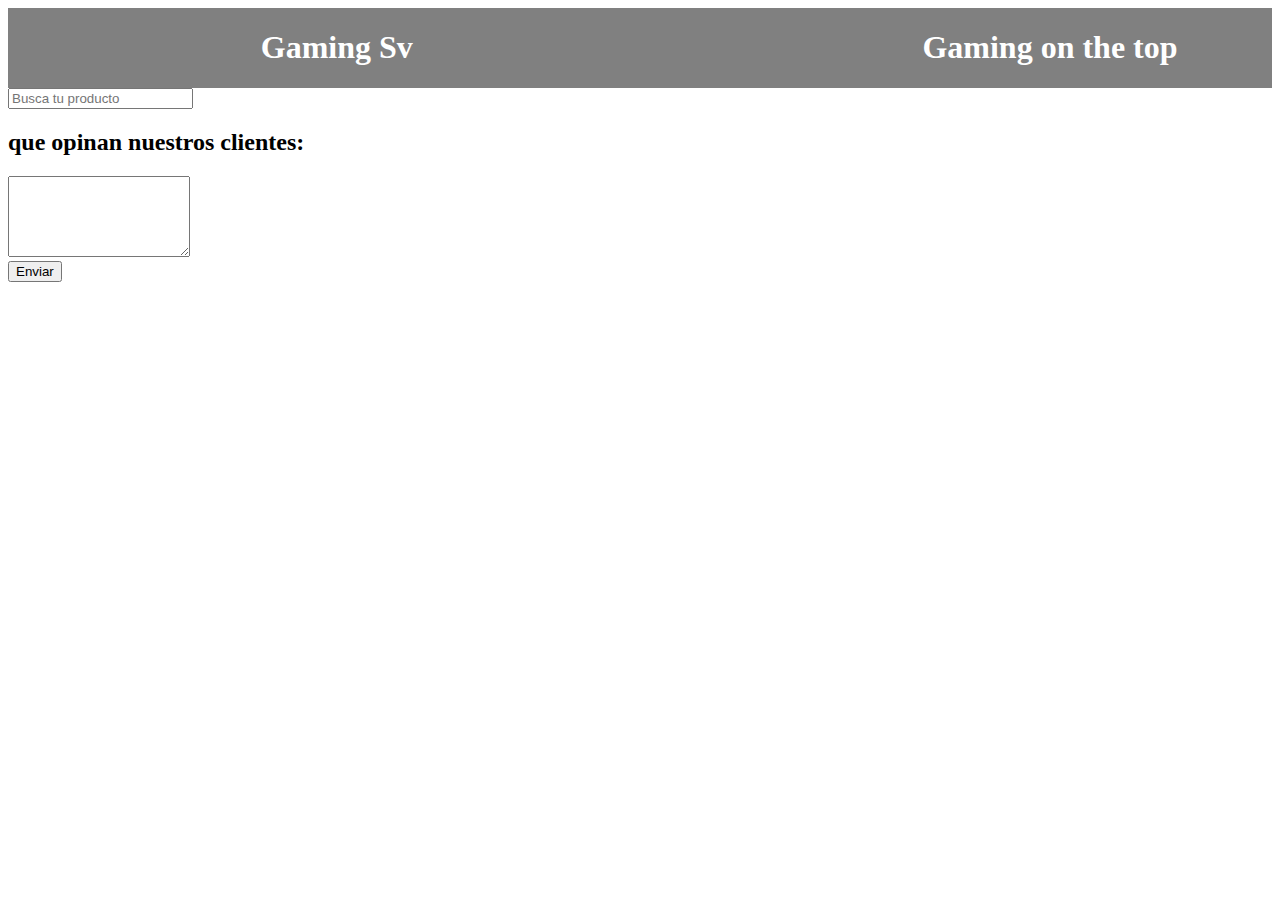
<file: inicio/carrito_compras.html>
<!DOCTYPE html>
<html lang="en">
<head>
	<meta charset="UTF-8">
	<meta name="viewport" content="width=device-width, initial-scale=1.0">
	<title>carrito de compras</title>
			</head>
			<body>
			<header id="Header">
              <header style="background-color: gray;color: #fff;">
				<div style="display: inline-block; margin-left: 20%;">
					<h1>Gaming Sv</h1>
				</div>
				<div  style="display: inline-block; margin-left: 40%;">
					<h1>Gaming on the top</h1>
				</div>
			 </header>	
			<nav>
				
			</nav>

	    </header>
		<div id="contenedor principal">	
			<input type="text"placeholder="Busca tu producto" requerid> <br>
				<div id="contenido secundario">
					
					<section>
						<div id="que opinan nuestros clientes " style="align-items: left;">

				<h2>que opinan nuestros clientes:</h2>
				<textarea name="Comment" cols="20" rows="5"> </textarea> <br>
				<input type="submit" value="Enviar" >
					</section>
				</div>

				<div id="contenedor de la publicidad ">
					<aside id="publicidad de esta wea ">
						
					</aside>
				</div>
				<footer id="pie de pollo">
					
				</footer>
		</div>	
</body>
</html>
</file>
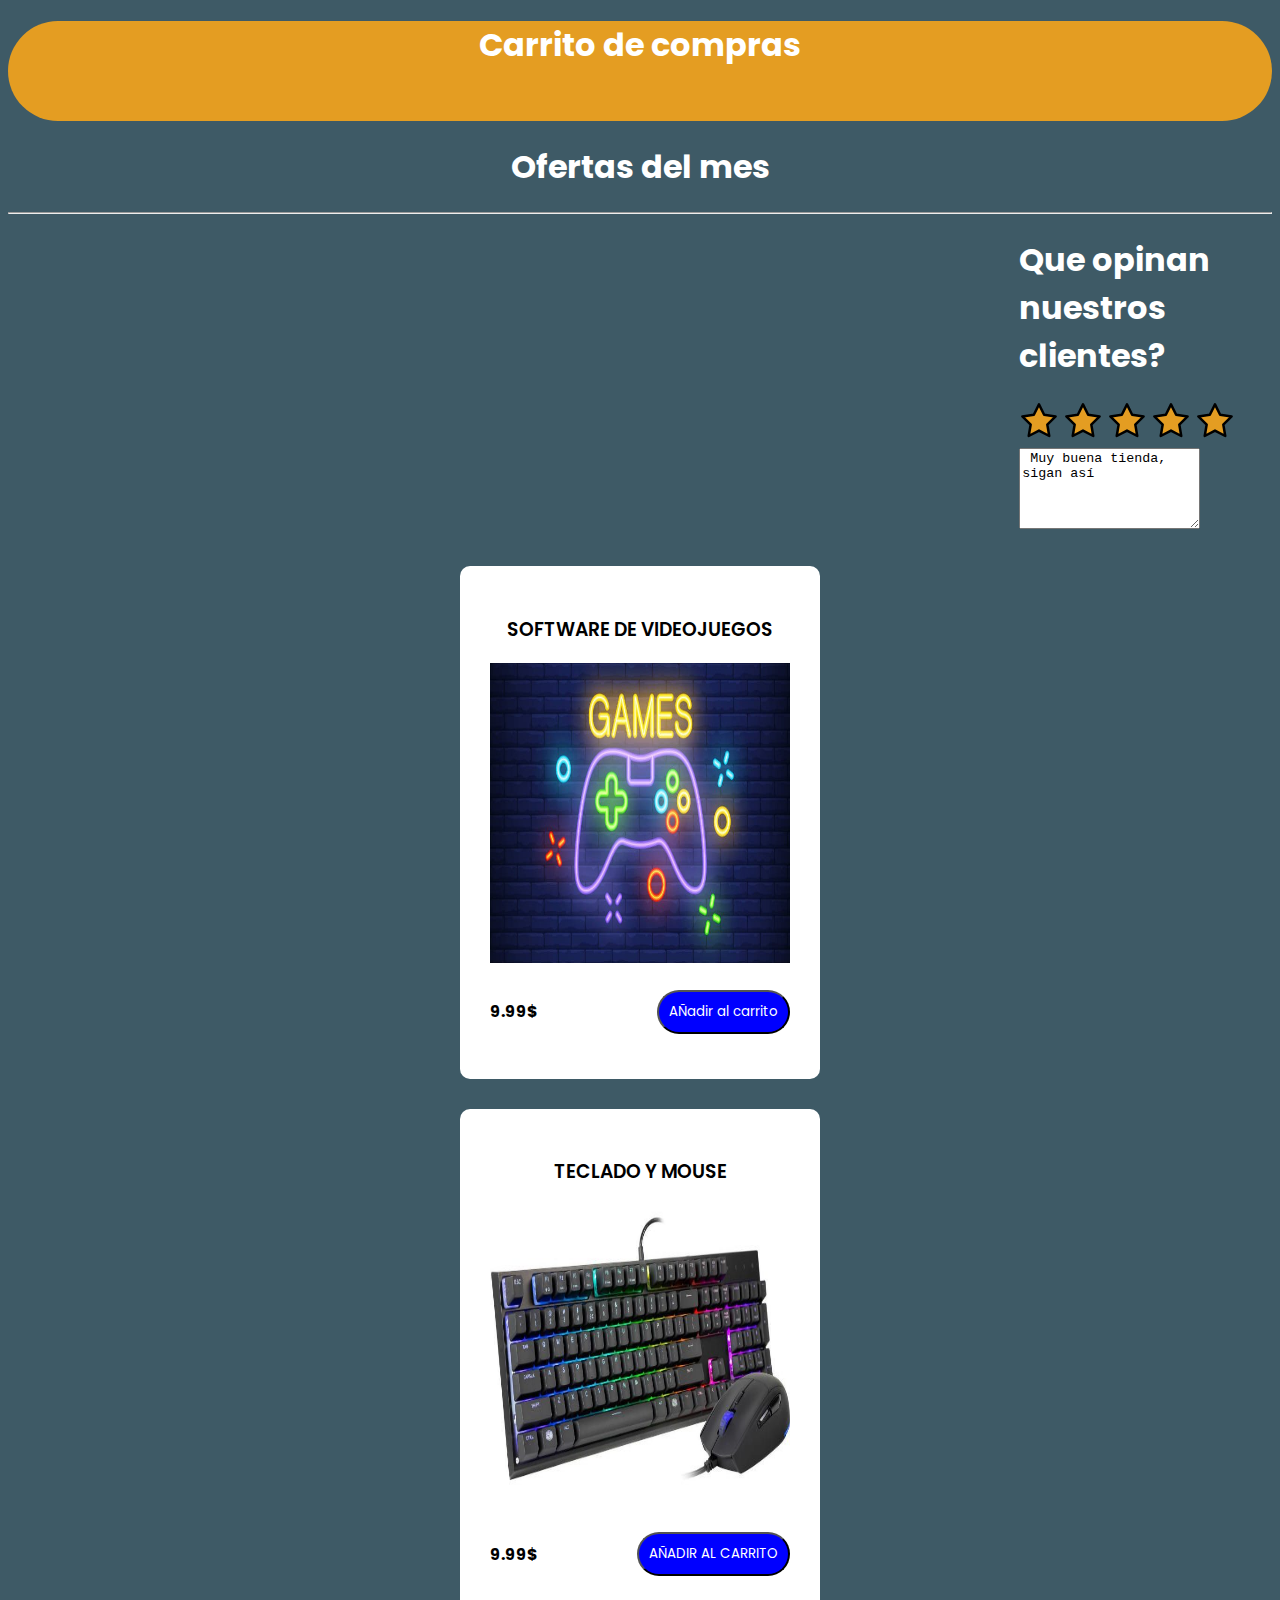
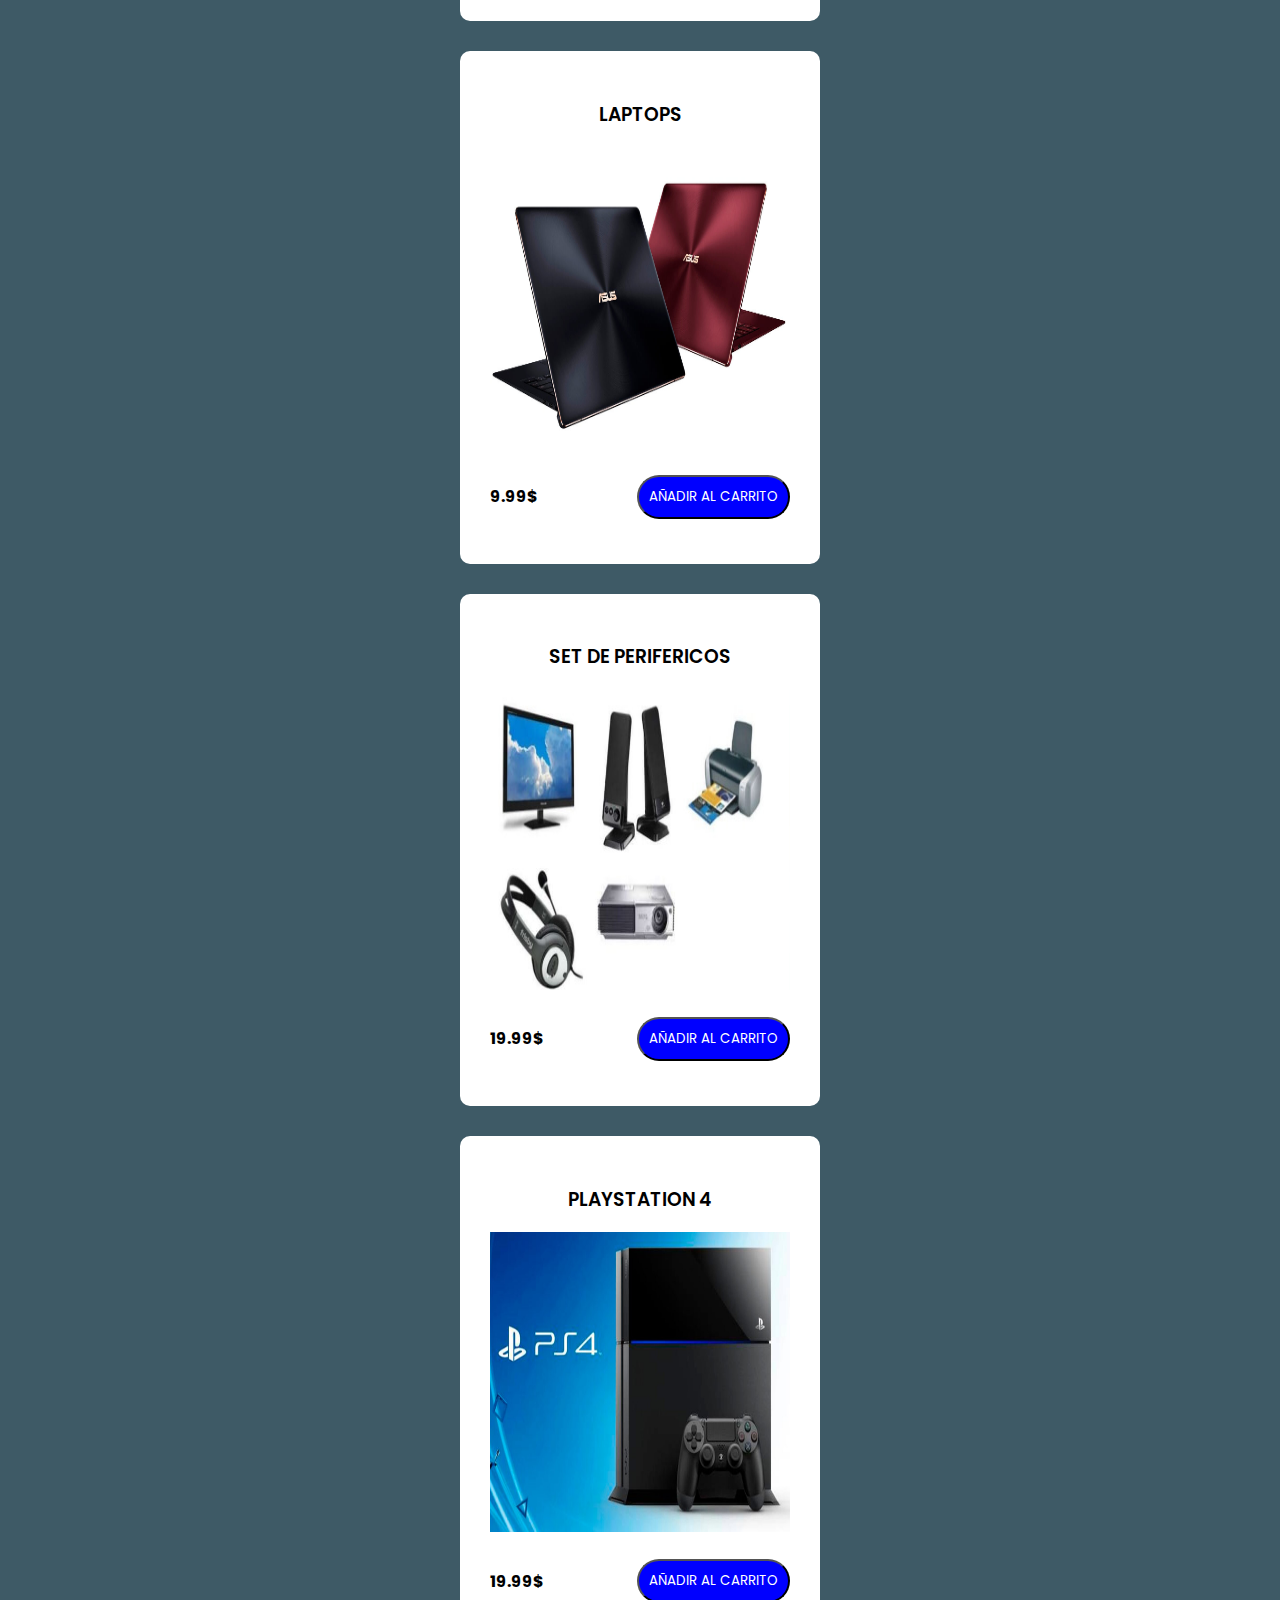
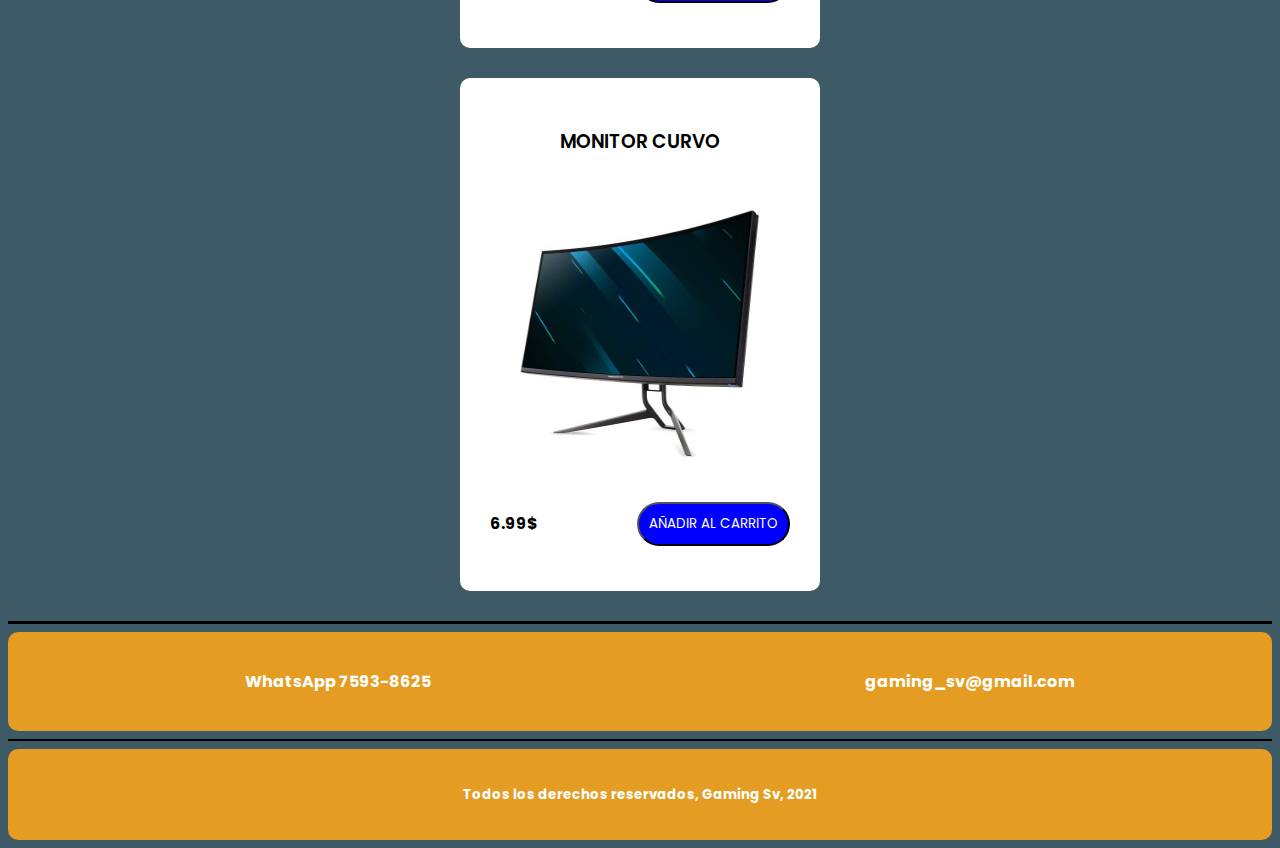
<file: inicio/carrito_de_compras.html>
<!DOCTYPE html>
<html lang="en">

<head>
    <meta charset="UTF-8">
    <meta name="viewport" content="width=device-width, initial-scale=1.0">

    <link rel="stylesheet" href="CSS/style.css">
    <link rel="preconnect" href="https://fonts.gstatic.com">
		<link href="https://fonts.googleapis.com/css2?family=Poppins:wght@200;500&display=swap" rel="stylesheet">
    <title>Tienda</title>
</head>

<body>

    <nav class="nav">
           <h1>Carrito de compras</h1>
            
       
    </nav>
    <header>
        <div class="container">
            <h1>Ofertas del mes</h1>
            <hr>
        </div>
    </header>

    <aside>
        <h1>Que opinan nuestros clientes?</h1>
        <svg xmlns="http://www.w3.org/2000/svg" class="icon icon-tabler icon-tabler-star" width="40" height="40" viewBox="0 0 24 24" stroke-width="1.5" stroke="#000" fill="#e49d22" stroke-linecap="round" stroke-linejoin="round">
            <path stroke="none" d="M0 0h24v24H0z" fill="none"/>
            <path d="M12 17.75l-6.172 3.245l1.179 -6.873l-5 -4.867l6.9 -1l3.086 -6.253l3.086 6.253l6.9 1l-5 4.867l1.179 6.873z" />
          </svg>
          <svg xmlns="http://www.w3.org/2000/svg" class="icon icon-tabler icon-tabler-star" width="40" height="40" viewBox="0 0 24 24" stroke-width="1.5" stroke="#000" fill="#e49d22" stroke-linecap="round" stroke-linejoin="round">
            <path stroke="none" d="M0 0h24v24H0z" fill="none"/>
            <path d="M12 17.75l-6.172 3.245l1.179 -6.873l-5 -4.867l6.9 -1l3.086 -6.253l3.086 6.253l6.9 1l-5 4.867l1.179 6.873z" />
          </svg>
          <svg xmlns="http://www.w3.org/2000/svg" class="icon icon-tabler icon-tabler-star" width="40" height="40" viewBox="0 0 24 24" stroke-width="1.5" stroke="#000" fill="#e49d22 " stroke-linecap="round" stroke-linejoin="round">
            <path stroke="none" d="M0 0h24v24H0z" fill="none"/>
            <path d="M12 17.75l-6.172 3.245l1.179 -6.873l-5 -4.867l6.9 -1l3.086 -6.253l3.086 6.253l6.9 1l-5 4.867l1.179 6.873z" />
          </svg>
          <svg xmlns="http://www.w3.org/2000/svg" class="icon icon-tabler icon-tabler-star" width="40" height="40" viewBox="0 0 24 24" stroke-width="1.5" stroke="#000" fill="#e49d22 " stroke-linecap="round" stroke-linejoin="round">
            <path stroke="none" d="M0 0h24v24H0z" fill="none"/>
            <path d="M12 17.75l-6.172 3.245l1.179 -6.873l-5 -4.867l6.9 -1l3.086 -6.253l3.086 6.253l6.9 1l-5 4.867l1.179 6.873z" />
          </svg>
          <svg xmlns="http://www.w3.org/2000/svg" class="icon icon-tabler icon-tabler-star" width="40" height="40" viewBox="0 0 24 24" stroke-width="1.5" stroke="#000" fill="#e49d22 " stroke-linecap="round" stroke-linejoin="round">
            <path stroke="none" d="M0 0h24v24H0z" fill="none"/>
            <path d="M12 17.75l-6.172 3.245l1.179 -6.873l-5 -4.867l6.9 -1l3.086 -6.253l3.086 6.253l6.9 1l-5 4.867l1.179 6.873z" />
          </svg>

          <textarea name="Comment" cols="20" rows="5"> Muy buena tienda, sigan así</textarea> <br>
    </aside>


    <!-- START SECTION STORE -->
    <section class="store">
        <div class="container">
            <div class="items">
                <div class="linea">

                    <div class="card">
                        <div >
                            <h3 class="titulo-producto">Software de videojuegos</h3>
                            <img class="imagen" src="recursos/games.jpg">

                            <div class="detalles">
                                <h4 class="precio">9.99$</h4>
                                <button onclick="alertar()" class="item-button">AÑadir al carrito</button>
                            </div>
                        </div>
                    </div>
                    <div class="card">
                        <div >
                            <h3 class="titulo-producto">Teclado y mouse</h3>

                            <img class="imagen"src="recursos/accesorios.jpg">

                            <div class="detalles">
                                <h4 class="precio">9.99$</h4>
                                <button  onclick="alertar()"class="item-button ">AÑADIR AL CARRITO</button>
                            </div>
                        </div>
                    </div>
                </div>

                <div class="row">
                    <div class="card">
                        <div >
                            <h3 class="titulo-producto">Laptops</h3>

                            <img class="imagen" src="recursos/nuevos modelos.jpg">

                            <div class="detalles">
                                <h4 class="precio">9.99$</h4>
                                <button onclick="alertar()" class="item-button">AÑADIR AL CARRITO</button>
                            </div>
                        </div>
                    </div>
                    <div class="card">
                        <div >
                            <h3 class="titulo-producto">Set de perifericos</h3>

                            <img class="imagen" src="recursos/perifericos.jpg">

                            <div class="detalles">
                                <h4 class="precio">19.99$</h4>
                                <button onclick="alertar()" class="item-button ">AÑADIR AL CARRITO</button>
                            </div>
                        </div>
                    </div>
                </div>
                    <div class="card">
                        <div >
                            <h3 class="titulo-producto">Playstation 4</h3>

                            <img class="imagen" src="recursos/play.jfif">
                            <div class="detalles">
                                <h4 class="precio">19.99$</h4>
                                <button  onclick="alertar()" class="item-button ">AÑADIR AL CARRITO</button>
                            </div>
                        </div>
                    </div>
                    <div class="card">
                        <div>
                            <h3 class="titulo-producto">Monitor Curvo</h3>

                            <img class="imagen" src="recursos/monitor.jfif">
                            <div class="detalles">
                                <h4 class="precio">6.99$</h4>
                                <button onclick="alertar()"class="item-button ">AÑADIR AL CARRITO</button>
                            </div>
                        </div>
                    </div>
                
            </div>
        </div>
    </section>
    <!-- END SECTION STORE -->



    <!-- START FOOTER -->
    <hr color="black" size=3>
        <footer>
          <ul><h4>WhatsApp 7593-8625</h4></ul>
          <ul><h4>gaming_sv@gmail.com</h4></ul>
        </footer>
    <hr color="black" size=2>
    <footer>
    <h5><p>Todos los derechos reservados, Gaming Sv, 2021</p></h5>
    </footer>
    <!-- END FOOTER -->


    <!--JS-->

    <script>
        //Does not work, idk why:)
        // let btn = document.getElementsByClassName("btn")

        // btn.addEventListener("click", (e)=>{
        //     alert("Anadido al carrito");
        // });

        function alertar()
        {
            alert("Ananido al carrito")
        }
    </script>

</body>

</html>
</file>
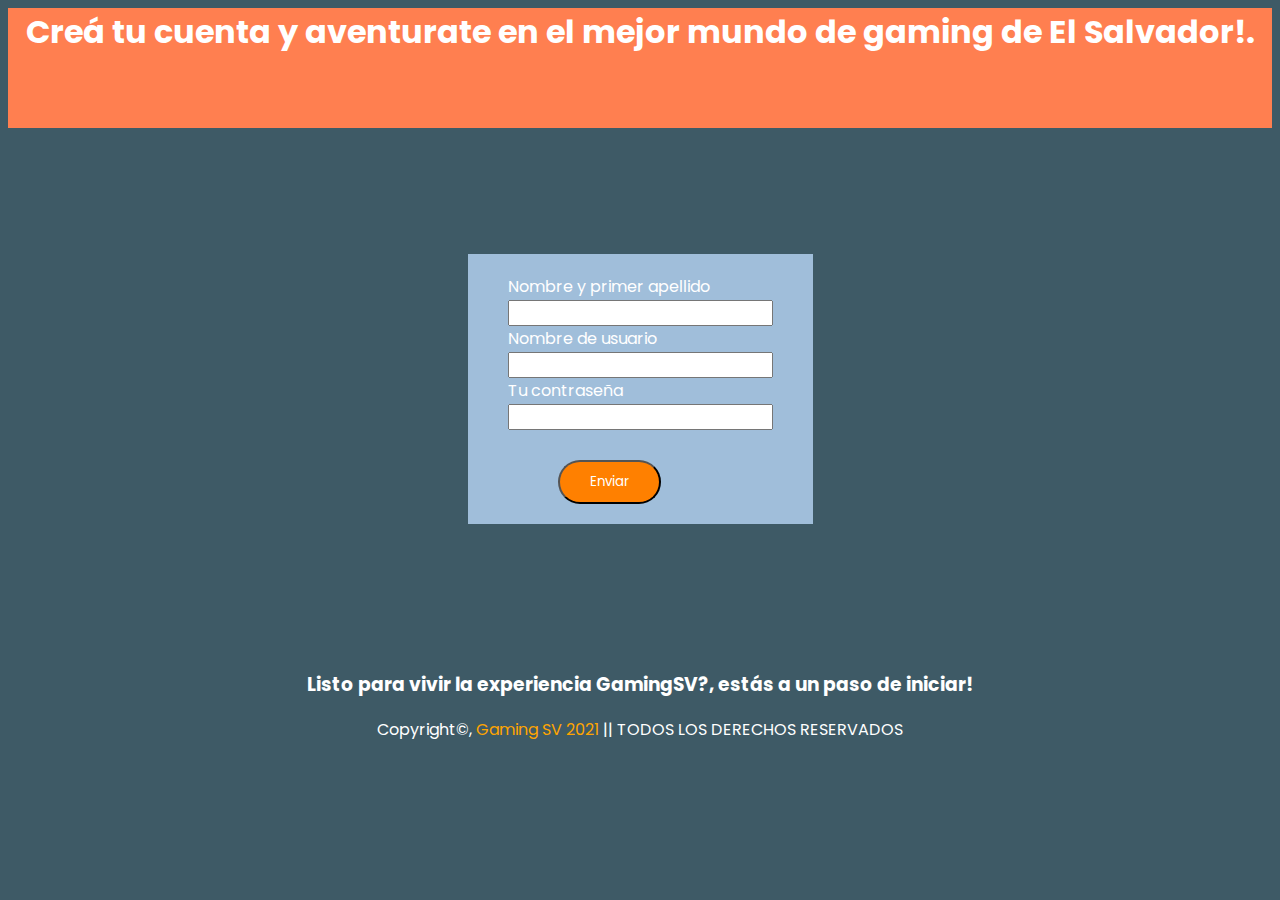
<file: inicio/crearcuenta.html>
<!DOCTYPE html>
    <html lang="en" dir="ltr">

    <head>
      <meta charset="utf-8">
      <link rel="preconnect" href="https://fonts.gstatic.com">
      <link href="https://fonts.googleapis.com/css2?family=Poppins:wght@200;500&display=swap" rel="stylesheet">
      <title>Gaming SV - Crear cuenta</title>
      <link rel="stylesheet" href="../assets/crearcuenta.css">

    </head>

    <body >
      <nav id="nav" class="nav">
        <h1 class="title" id="message">Creá tu cuenta y aventurate en el mejor mundo de gaming de El Salvador!.</h1>
      </nav>
      <div class="container">
        <div class="recover-your-account">
          <form id="formula" >
            <label for="username">Nombre y primer apellido</label><br>
            <input class="inputs input2" id="nombre" type="text" required><br>
            <label >Nombre de usuario</label><br>
            <input class="inputs input2" id="user" type="text" required><br>
            <label >Tu contraseña </label><br>
            <input class="inputs input3" type="password" id="pass"required><br>
            <button class="btn" id="btn" onclick="innermessage()">Enviar</button>
        </form>  

          
        </div>

      </div>
      <div class="container-phrase">
        <h3>Listo para vivir la experiencia GamingSV?, estás a un paso de iniciar!</h3>
      </div>
      <footer class="footer">

        Copyright©, <a class="footer-link" href="login.html">Gaming SV 2021</a> || TODOS LOS DERECHOS RESERVADOS
      </footer>



            <!--Login-->
            <script src="../assets/log.js"></script>
      <!--jquery-->
      <script src="https://ajax.googleapis.com/ajax/libs/jquery/3.5.1/jquery.min.js"></script>


      <script>
        //Insertando script para no adjuntar archivos js
        let btn = document.getElementById("btn");
        let submi = document.getElementById("message");
        let nav = document.getElementById("nav");
        let inicia = document.getElementById("inicia");

        

        //Funciones principales

        function innermessage() {

          if ($(".input1").val() == '' || $(".input2").val() == '' || $(".input3").val() == '') {
            nav.style.backgroundColor = "red";
            submi.innerHTML =
              "OOPS... <br>Parece que hay un campo sin informacion, rellena todos para poder entrar al mejor mundo de gaming en El Salvador!";
            //Solo con fines esteticos de la consola jaja
            console.error(
              "Failed to fetch url server responded with a 500 status:: Solo para hacerlo ver como que si hay un server y DB XD"
            )
          } else {

            nav.style.backgroundColor = "green";
            submi.innerHTML = "Bienvenido a la familia de GamingSV!<br> Inicia sesion para ver todos nuestros productos";

          }


        }
      </script>
    </body>

    </html>
</file>
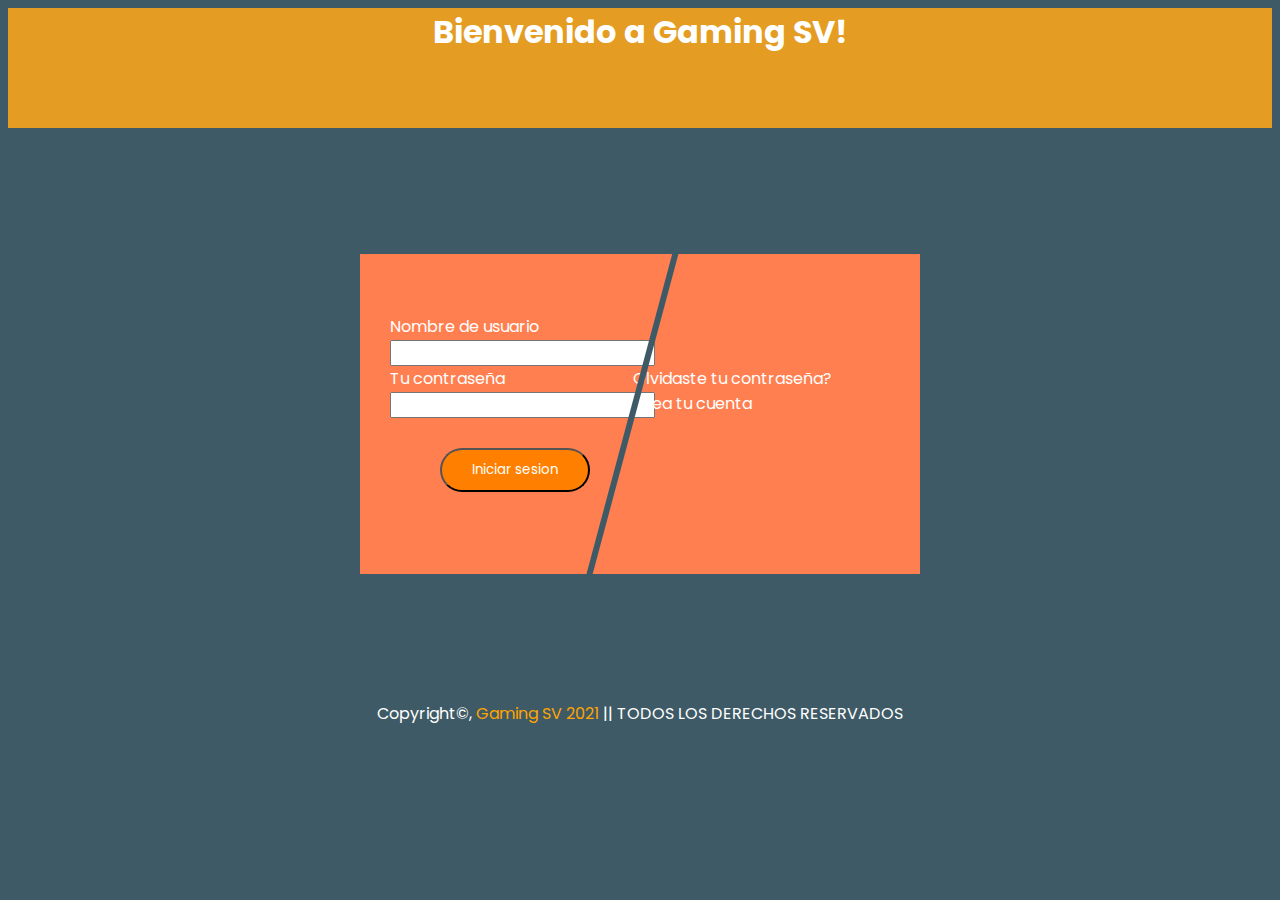
<file: inicio/login.html>
<!DOCTYPE html>
    <html lang="en" dir="ltr">

    <head>
      <meta charset="utf-8">
      <link rel="preconnect" href="https://fonts.gstatic.com">
      <link href="https://fonts.googleapis.com/css2?family=Poppins:wght@200;500&display=swap" rel="stylesheet">
      <title>Gaming SV - Crear cuenta</title>
      <link rel="stylesheet" href="../assets/master.css">
      
    </head>

    <body>
      <nav id="nav" class="nav">
        <h1 class="title" id="message">Bienvenido a Gaming SV!<br></h1>
      </nav>
      <div class="container">
        <div class="recover-your-account">
          <div class="input-container">
            <div class="text-small-container">
              <a onclick="page(1);" class="text">Olvidaste tu contraseña?</a><br>
              <a onclick="page(2);" class="text">Crea tu cuenta</a><br>
            </div>
          <form id="formulaLogin">
              <label for="username">Nombre de usuario</label><br>
              <input class="inputs input2" id="user" type="text" required><br>
              <label for="username">Tu contraseña </label><br>
              <input class="inputs input3" type="password" id="pass"required><br>
              <button class="btn" id="btn" >Iniciar sesion</button><br>
          </form>    

          </div>
          <div class="vl">
          </div>



        </div>
      </div>
      <footer class="footer">
        Copyright©, <a class="footer-link" href="inicio/index.html">Gaming SV 2021</a> || TODOS LOS DERECHOS RESERVADOS
      </footer>

      <!--JS login-->
      <script src="../assets/login.js"></script>

      <!--jquery-->
      <script src="https://ajax.googleapis.com/ajax/libs/jquery/3.5.1/jquery.min.js"></script>
      <script>
        //Insertando js de este doc
        let btn = document.getElementById("btn");
        let submi = document.getElementById("message");
        let nav = document.getElementById("nav");
        let inicia = document.getElementById("inicia");
        //Funciones principales
        function page(page) {
          switch (page) {
            case 1:
              //Redirigir recuperar contra
              location.href = 'recuperacuenta.html';
              break;
            case 2:
              //Redirigir Crear cuenta
              location.href = 'crearcuenta.html';
              break;
          }
        }
      </script>
    </body>

    </html>
</file>
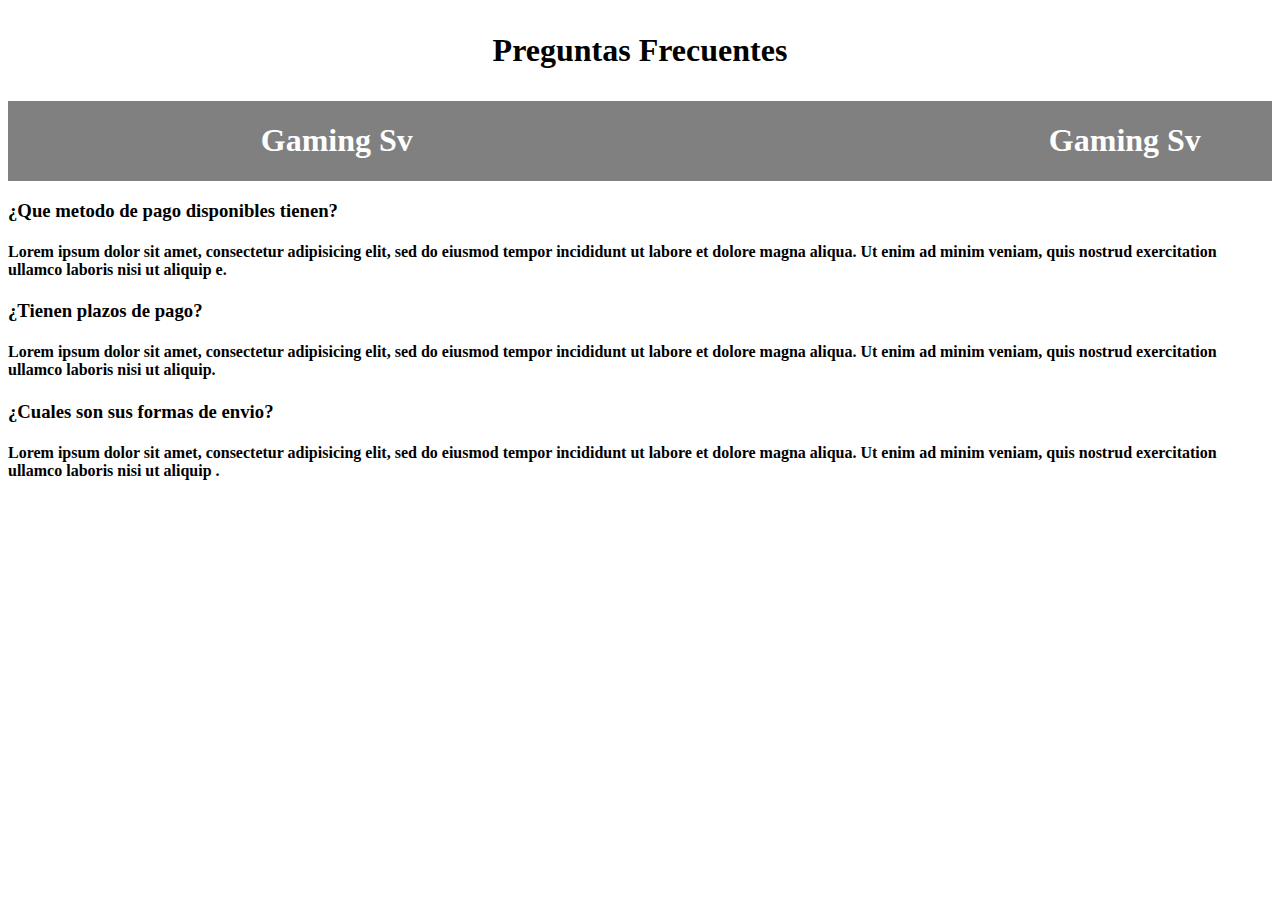
<file: inicio/preguntas_frecuentes.html>
<!DOCTYPE html>
    <html>
    <head>
        <title>tienda en linea</title>
        <meta charset="utf-8">
        </head>
        <body >
        <header>
	<meta name="viewpoint" content="width-device-width, initial-scale=1.0">
	<h1><p align="center">Preguntas Frecuentes</p></h1>
</head>
    <body>
    <header
         style="background-color: gray;color: #fff;">
                <div style="display: inline-block; margin-left: 20%;">
                    <h1>Gaming Sv</h1>
                </div>
                <div  style="display: inline-block; margin-left: 50%;">
                    <h1>Gaming Sv</h1>
                </div>
            </header>   

     <section>
    		  <div class="Contenedor-Preguntas">
    		 <p class="pregunta"><h3>¿Que metodo de pago disponibles tienen?</h3></p>
    	<p class="respuesta"><h4>Lorem ipsum dolor sit amet, consectetur adipisicing elit, sed do eiusmod
    	    tempor incididunt ut labore et dolore magna aliqua. Ut enim ad minim veniam,
    	    quis nostrud exercitation ullamco laboris nisi ut aliquip e.</h4></p>
         </div>
            <div class="Contenedor-Preguntas">
        <p class="pregunta"><h3>¿Tienen plazos de pago?</h3></p>
    	<p class="respuesta"><h4>Lorem ipsum dolor sit amet, consectetur adipisicing elit, sed do eiusmod
    	    tempor incididunt ut labore et dolore magna aliqua. Ut enim ad minim veniam,
    	    quis nostrud exercitation ullamco laboris nisi ut aliquip.</h4></p>
        </div>
          <div class="Contenedor-Preguntas">
        <p class="pregunta"><h3>¿Cuales son sus formas de envio?</h3></p>
    	<p class="respuesta"><h4>Lorem ipsum dolor sit amet, consectetur adipisicing elit, sed do eiusmod
    	    tempor incididunt ut labore et dolore magna aliqua. Ut enim ad minim veniam,
    	    quis nostrud exercitation ullamco laboris nisi ut aliquip .</h4></p>
     </div>
  </div>
</div>
</section>
        <aside>

 </aside>
    </div>
        </section>
           </body>
              </html>
</file>
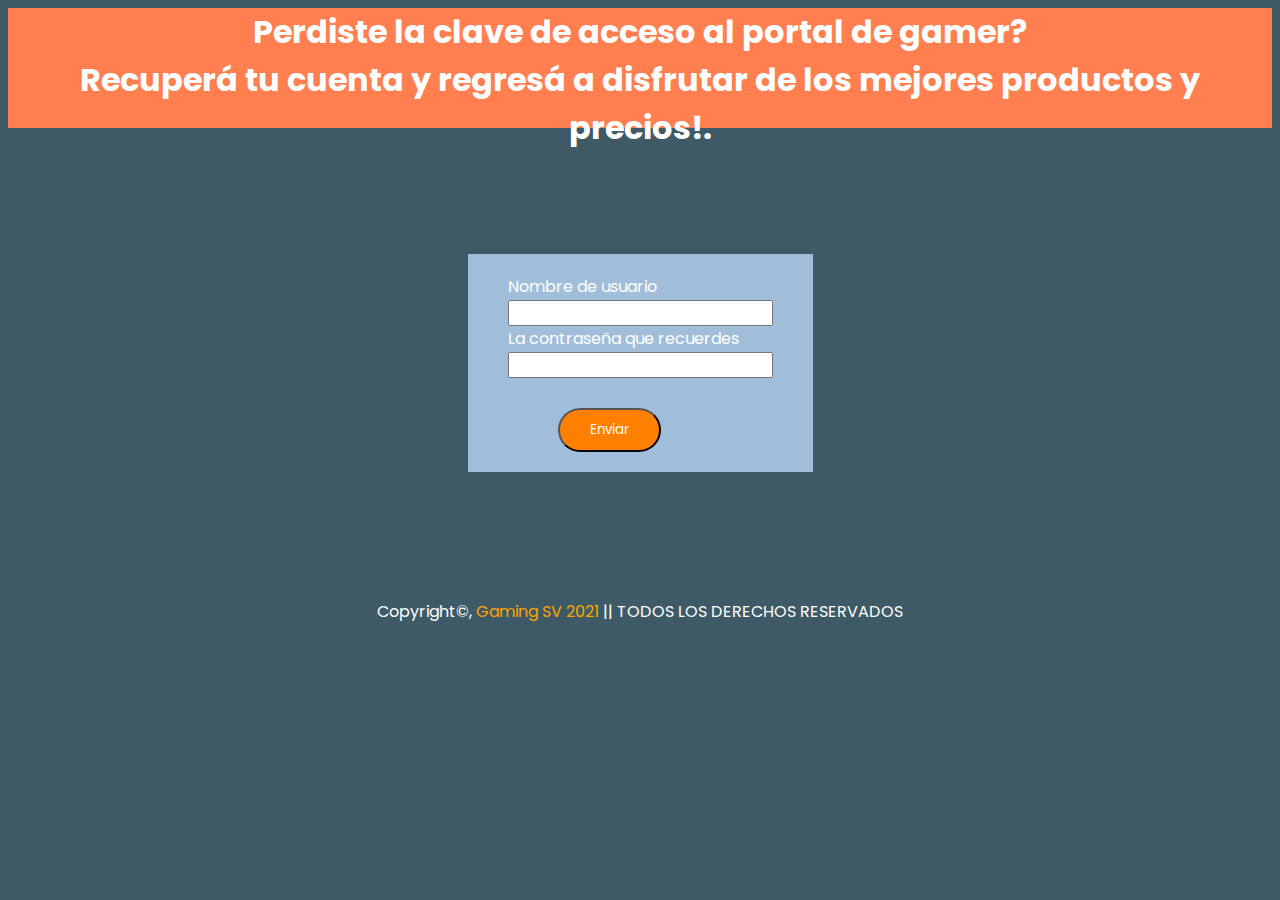
<file: inicio/recuperacuenta.html>
<!DOCTYPE html>
<html lang="en" dir="ltr">
  <head>
    <meta charset="utf-8">
    <link rel="preconnect" href="https://fonts.gstatic.com">
    <link href="https://fonts.googleapis.com/css2?family=Poppins:wght@200;500&display=swap" rel="stylesheet">
    <title>Gaming SV - Crear cuenta</title>
    <link rel="stylesheet" href="../assets/crearcuenta.css">
  </head>
  <body>
    <nav id="nav" class="nav">
      <h1 class="title"id="message">Perdiste la clave de acceso al portal de gamer?<br>
        Recuperá tu cuenta y regresá a disfrutar de los mejores productos y precios!.</h1>
    </nav>
    <div class="container">
        <div class="recover-your-account">
            <label for="username">Nombre de usuario</label><br>
            <input   class="inputs input2" type="text"><br>
            <label for="username">La contraseña que recuerdes</label><br>
            <input  class="inputs input3" type="password" required><br>

            <button class="btn" id="btn"onclick="innermessage()">Enviar</button>
        </div>
    </div>  
    <footer class="footer">
        Copyright©, <a class="footer-link"href="login.html">Gaming SV 2021</a> || TODOS LOS DERECHOS RESERVADOS 
    </footer>

      <!--jquery-->
      <script src="https://ajax.googleapis.com/ajax/libs/jquery/3.5.1/jquery.min.js"></script>
    
    <script>
      //Insertando script para no adjuntar archivos js
      let btn = document.getElementById("btn");
      let submi =  document.getElementById("message");
      let nav = document.getElementById("nav");
      let inicia = document.getElementById("inicia");
      //Funciones principales

     function innermessage(){

      if ($(".input1").val() == '' || $(".input2").val() == ''||  $(".input3").val() == '') {
        nav.style.backgroundColor = "red";
        submi.innerHTML = "OOPS... <br>Parece que hay un campo sin informacion, rellena todos para poder entrar al mejor mundo de gaming en El Salvador!";
        //Solo con fines esteticos de la consola jaja
        console.error("Failed to fetch url server responded with a 500 status:: Solo para hacerlo ver como que si hay un server y DB XD")
      }
      else {
        btn.style.display = "none";
        nav.style.backgroundColor = "green";
        submi.innerHTML = "Te hemos enviado un mensaje a tu correo<br>Rellená los datos y recuperá tu cuenta! ";

      }


     }

    </script>
  </body>
</html>
</file>
<file: inicio/CSS/index.css>
body{
	background-color: #3E5A66;
    color: #fff;
    font-family: 'Poppins';
}
.logo{
    height: 250px;
    width: 350px;
}
a{
    text-decoration: none;
    color: #000;
}
a:hover{
    color: #3E5A66;
}
.product{
    background-color: #fff;
    color: #000;
}
input{
    border-radius: 50px;
    padding: 10px 5px;
    cursor: pointer;
    font-family: "Poppins";
    font-size: 20px;
    background-color: lightblue;
}
.btn{
        border-radius: 50px;
        padding: 10px 5px;
        cursor: pointer;
        font-family: "Poppins";
        font-size: 20px;
        background-color: lightblue;
    
}

.btn:hover{
    background-color: yellowgreen;
}

header{
	font-family: "Poppins";
	margin: 4px;
	padding: 35px;
	border: 25px;
	border-radius: 10px;
	display: flex;
	flex-direction: row;
	justify-content: space-between;
	background-color: #e49d22;
    -webkit-transition: all 2s linear 0s;
    -moz-transition: all 2s linear 0s;
    -ms-transition: all 2s linear 0s;
    -o-transition: all 2s linear 0s
}
	

.acceso-rapido{
	background-color:#FFB600;
	margin: 4px;
	padding: 15px;
	margin-right: 300px;
	border-radius: 10px;
	border: 20px;

	display: flex;
	flex-direction: row;
	justify-content: center;
}

header input:hover{
	background-color:#F3FA00 ;
}

.ajuste{
	font-size: 22px;
	display: flex;
	justify-content: space-around;
	flex-direction: row;
	border-radius: 10px;
	border: 20px;
	margin: 4px;
}


.buscador{
	display: flex;
	justify-content: center;
	flex-direction: row;
	align-items: flex-start;
}

.buscador div{
	padding: 35px;
}

.contenido{
	margin: 80px;
	padding: 50px;
	display: flex;
	justify-content: center;
	flex-direction: row;
	flex-wrap: wrap;
}
.contenido div{
	border: 3px solid black;
	padding: 20px;
	width: 350px;
	text-align: center;
	line-height: 75px;
	font-size: 22px;
	margin: 20px;

}
section input:hover{
	background-color:#F3FA00; 
}

.aside{
	margin:4px;
	padding: 40px;
	border:25px;
	border-radius: 10px;
	 -webkit-transform: translateX(400px) translateY(0px);
  -moz-transform: translateX(400px) translateY(0px);
  -o-transform: translateX(400px) translateY(0px);
  -ms-transform: translateX(400px) translateY(0px);
}

.aside{
  -webkit-transition: transform 2s ease-in-out 100ms;
  -moz-transition: transform 2s ease-in-out 100ms;
   -o-transition: transform 2s ease-in-out 100ms;
  -ms-transition: transform 2s ease-in-out 100ms;

}


}
aside input:hover{
	background-color:#F3FA00;
}

.img-main {
	width: 100%;
	height: auto;
}


.flex-container{

	display: flex;
	flex-direction: row;
	justify-content: space-around;
	background-color: #FFB600;
    color: #FFFFFF;
	padding: 40px;
	margin: 4px;
	border: 25px;
	border-radius: 10px;
	font-size: 22px;
	box-sizing: border-box;
    -webkit-transition: all 2s linear 0s;
    -moz-transition: all 2s linear 0s;
    -ms-transition: all 2s linear 0s;
    -o-transition: all 2s linear 0s;
}

@media screen and (max-width: 412px ){
	.acceso-rapido{
        margin-left: 10px;

		text-align: left;
        flex-direction: column;
       align-content: right;
       box-sizing: border-box;

    }
    aside{
        margin-left: 100px;
    }
    header{
        flex-direction: column;
    }

    .header{
        width: 250%;
        height: 100%;
    }
    img{
        width: 50%;
        height: auto;
    }

    nav{
        width: 100%;

    }


    .contenido div {
    	font-size: 10px;
    	border: 5px;
    	margin: 2px;
    	padding: 2px;
    	display: flex;
    	flex-direction: column;
    	align-content: left;
    	flex-wrap: nowrap;
    	align-items: flex-start;
    }

    section{
        flex-direction: column;
        align-items: center;

    }

    footer{
        
        width:550px;

    }

}

@media screen and (max-width: 768px){
    body{
        font-size: 30px;
    }
    nav{
        height: 300px;
        width: 900px;

    }
    .header{
        width: 250%;
        height: 100%;
    }

	header{
	flex-direction: column;
	flex-wrap: nowrap;
	}

	.acceso-rapido{
		text-align: left;
		margin: 30px;
	}

    section{
        flex-direction: column;
    }

    footer{
        width: 130%;
        text-align: center;
    }

    img{
        width: 50%
    }

}

@media screen and (max-width: 992px){
nav{
        flex-direction: column;

    }

    section{
        flex-direction: column;
    }

    footer{
        text-align: center;
        width: 1000px;
    }

    img{
        width: 70%
    }
    .header{
        width: 250%;
        height: 100%;
    }


    aside {
        flex-direction: row;

}
}

@media screen and (max-width: 1200px){
nav{
        flex-direction: column;

    }

    section{
        flex-direction: column;
    }

    footer{
        flex-direction: column;
        text-align: center;
    }

    img{
        width: 80%
    }

    aside {
        flex-direction: row;

 }
}

@media screen and (max-width: 1400px){
nav{
        flex-direction: column;

    }

    section{
        flex-direction: column;
    }

    footer{
        flex-direction: column;
        text-align: center;
    }

    img{
        width: 90%
    }

    aside {
        flex-direction: row;

    }

}

@media screen and (max-width: 1800px){
nav{
        flex-direction: column;

    }

    .contenido div{
        flex-direction: column;
        text-align: left;
    }

    footer{
        flex-direction: column;
        text-align: center;
    }

    img{
        width: 100%
    }

    aside {
        flex-direction: column;

       }

}

body{
    margin:0;
    overflow-x:hidden;
    font-family: 'Nunito', sans-serif;
    }
    
    
    /*DEFAULT*/
    a{
    text-decoration:none;
    }
    li{
    list-style:none;
    position:relative;
    right:20px;
    }
    .title{
    font-family: 'Recursive', sans-serif;
    }
    .sub-title{
    font-family: 'Raleway', sans-serif;
    }


    .btn1:hover{
    background:#000;
    }
    
    .cartas{
    width:100%;
    padding:5vh 0;
    display:flex;
    align-items:center;
    justify-content:center;
    text-align:center;
    }
    
    .cartas .carta{
    width:20%;
    border-radius:30px;
    display:inline-block;
    margin:10px;
    border-radius:5px;
    position:relative;
    transition:0.5s;
    text-align:center;
    padding-bottom:10px;
    box-shadow:0px 6px 16px -6px rgba(1,1,1,0.5);
    }
    
    .cartas .carta .lomas-vendido{
    position:absolute;
    top:-5px;
    right:0;
    padding:3px 5px;
    text-align:center;
    background:#FFB600;
    color:#fff;
    font-size:12px;
    }
    
    .cartas section{
    padding:30px 0;
    background:#36cccb;
    margin:auto;
    text-align:center;
    }
    
    .cartas .price{
    box-shadow: inset 2px 2px 5px #BABECC, inset -5px -5px 10px #FFF;
    padding:25px;
    border-radius:50%;
    border:2px solid #fff;
    text-align:center;
    height:50px;
    width:50px;
    display:flex;
    align-items:center;
    justify-content:center;
    position:relative;
    top:-10vh;
    background:#fff;
    }
    
    .cartas:hover > .price_icon{
    box-shadow: -5px -5px 20px #FFF, 5px 5px 20px #BABECC;
    }
    
    .cartas .price b{
    font-size:11px;
    color:gray;
    display:block;
    position:absolute;
    bottom:20px;
    right:35%;
    }
    
    
    .cartas .carta ul li{
    padding:5px 0;
    }
    
    @media (max-width:900px){
    .cartas{
    width:100%;
    display:block;
    }
    .cartas .carta{
    width:90%;
    }
    }
    @media (min-width:1800px){
        .cartas{
        width:20%;
        display:flex;
        justify-content: space-between;
        }
        img{
            height: 150px;
        }
        .cartas .carta{
        width:90%;
        }
        }
</file>
<file: assets/crearcuenta.css>
*{
    font-family: 'Poppins';
    color: #fff;
  }
  body{
    background-color:#3E5A66;
  }
  .inputs{
    color: #000;
  }
  .nav{
      background-color: coral;
      margin: 0 0;
      height: 120px;
      text-align: center;
  }
  .title{
    margin: 0 auto;
  }
  .container{
    display: flex;
    align-items: center;
  }

  .recover-your-account{
    align-items: center;
    background-color: #A0BEDA;
    color: #fff;
    padding: 20px 40px;
    margin: 10% auto;
  }
  .btn{
    margin-left: 50px;
    padding: 10px 30px;
    margin-top: 30px;
    border-radius: 50px;
    background-color: #ff8000;
    text-decoration: none !important;
    color: #fff;
  
  }
  .btn-inicia{
    margin-left: 50px;
    display: none;
    padding: 10px 30px;
    margin-top: 30px;
    border-radius: 50px;
    background-color: #ff8000;
    text-decoration: none !important;
    color: #fff;
  
  }
  .container-phrase{
    text-align: center;
  }
  .footer{
    margin: 0 0;
    height: 80px;
    color: #fff;
    text-align: center;

  }
  .footer-link{
      text-decoration: none;
      color: orange;
  }
  .footer-link:hover{
    text-decoration: none;
    color: #ff8000;
}


  @media only screen and (max-width: 1100px) {
    .nav{
        font-size: 15px;
        text-align: center;
        height: 250px;
        
    }
    *{
        font-size: 40px;
      }

   
  }   
    @media only screen and (max-width: 500px) {
        .nav{
            font-size: 15px;
            text-align: center;
            height: 300px;
            
        }
        *{
            font-size: 50px  !important;
          }
          .footer{
            margin: 0 0;
            height: 80px;
            color: #000;
            text-align: center;
            margin-top:30% ;
          }

        
  
    }
    @media only screen and (max-width: 360px) {
      nav {
        width: 360px;
        height: 100px;
        font-size: 25px;
        text-align: center;
        
    }


        
    
      }
</file>
<file: assets/master.css>
*{
  font-family: 'Poppins';
  color: #fff;
}
body{
  background-color:#3E5A66;
}
.nav{
    background-color: #e49d22;
    margin: 0 0;
    height: 120px;
    text-align: center;
}

.title{
  margin: 0 auto;
}
.input-container{
  margin-top: 50px;
}
.container{
  display: flex;
  align-items: center;
}
.inputs{
  color: #000;
}

.recover-your-account{
  align-items: center;
  background-color: coral;
  color: #fff;
  height: 300px;
  padding: 10px 30px;
  width: 500px;
  margin: 10% auto;
}
.btn{
  margin-left: 50px;
  padding: 10px 30px;
  margin-top: 30px;
  border-radius: 50px;
  background-color: #ff8000;
  text-decoration: none !important;
  color: #fff;

}
.btn-inicia{
  margin-left: 50px;
  display: none;
  padding: 10px 30px;
  margin-top: 30px;
  border-radius: 50px;
  background-color: #ff8000;
  text-decoration: none !important;
  color: #fff;

}
.container-phrase{
  text-align: center;
}
.vl {
  border-left: 6px solid #3E5A66;
  height: 400px;
  position: absolute;
  left: 50%;
  margin-top:15% ;
  margin-left: 6px;
  top: 0;
  -ms-transform: rotate(15deg); /* IE 9 */
  -ms-transform-origin: 20% 40%; /* IE 9 */
  transform: rotate(15deg);
  transform-origin: 20% 40%;
}
.text{

  cursor: pointer;
}
.text:hover{
  color: #000;
}
.text-small-container{
  position: absolute;
  margin-top: 4%;
  margin-left: 19%;
}
.footer{
  margin: 0 0;
  height: 80px;
  color: #fff;
  text-align: center;

}
.footer-link{
    text-decoration: none;
    color: orange;
}
.footer-link:hover{
  text-decoration: none;
  color: #ff8000;
}


@media only screen and (max-width: 1100px) {
  .nav{
      font-size: 15px;
      text-align: center;
      height: 250px;
      
  }
  *{
      font-size: 40px;
    }
    .footer{
      margin: 50% 0;
      height: 80px;
      color: #fff;
      text-align: center;
    
    }
    .vl {
      border-left: 10px solid #3E5A66;
      height: 970px;
      position: absolute;
      left: 60%;
      margin-top:65% ;
      top: 0;
      -ms-transform: rotate(15deg); /* IE 9 */
      -ms-transform-origin: 20% 40%; /* IE 9 */
      transform: rotate(90deg);
      transform-origin: 20% 40%;
    }
    .text-small-container{

      margin-left: 0;
      margin-top: 18%;
    }

    .recover-your-account{
      align-items: center;
      text-align: center;
      background-color: coral;
      color: #fff;
      height: 800px;
      padding: 5px 20px;
      width: 900px;
      margin: 20% auto;
    }

 
}   
  @media only screen and (max-width: 500px) {
      .nav{
          font-size: 15px;
          text-align: center;
          height: 300px;
          
      }
        .footer{
          margin: 50% 0;
          height: 80px;
          color: #fff;
          text-align: center;
        
        }
      
      *{
          font-size: 50px  !important;
        }
        .footer{
          margin: 0 0;
          height: 80px;
          color: #000;
          text-align: center;
          margin-top:30% ;
        }

      

  }
  @media only screen and (max-width: 360px) {
    nav {
      width: 360px;
      height: 100px;
      font-size: 25px;
      text-align: center;
      
  }
  .footer{
    margin: 50% 0;
    height: 80px;
    color: #fff;
    text-align: center;
  
  }


      
  
    }
</file>
<file: inicio/CSS/carrito.css>
img{
	width: 10%;
	} 

	header{
		background-color: #e49d22;
		
	}
	.container{
		text-align: center;
	}
body{
	color: #fff;
	background-color: #3E5A66;
	font-family: "Poppins";
}
@media screen and (max-width: 1280px){
.contenedor{
	margin-left: 20px;
	width:80%;
	margin:0 auto;
	overflow: hidden;
	} 
	.header{
		width: 100%;
	}

}
@media screen and (max-width: 880px){
	.contenedor{
		margin-left: 20px;
		width:80%;
		margin:0 auto;
		overflow: hidden;
		} 
		.header{
			width: 100%;
		}
		.opinan{
			margin-left: 500px;
		
			} 
	
	}
	@media screen and (max-width: 657px){
		.contenedor{
			margin-left: 30px;
			width:80%;
			margin:0 auto;
			overflow: hidden;
			} 
			.header{
				width: 100%;
			}
			.opinan{
				margin-left: 400px;
			
				} 
		
		}
@media screen and (min-width: 1280px){
	.contenedor{
		margin-left: 20px;
		width:80%;
		margin:0 auto;
		overflow: hidden;
		} 
		.header{
			width: 100%;
		}
		.opinan{
			margin-left: 1200px;
		
			} 
	
	}
</file>
<file: inicio/CSS/style.css>
.item {
  border: 2px solid #000;
  padding: 10px;
  border-radius: 20px;
}

aside{
  margin-left: 80% ;
  position: relative;
}
button{
  border-radius: 50px;
  background-color: blue;
  color: #fff;
  padding: 10px;
  font-family: "Poppins";
  cursor: pointer;
}
body{
  font-family: "Poppins";
  background-color: #3E5A66 ;
  color: #fff;
  align-items: center;
}
.card{
  position: relative;
  background-color: #fff;
  color: #000;
  margin-bottom: 30px;
  width: 300px;
  border-radius: 10px;
  padding: 30px;
  border-color: #000;
  margin: 30px auto;
}

footer{
	display: flex;
	flex-direction: row;
	flex-wrap: nowrap;
	justify-content: space-around;
	background-color: #e49d22 !important;
    border: 25px;
	border-radius: 10px;
	background-color: #3E5A66 ;

}

.nav{
  border-radius: 50px;
  background-color: #e49d22;
  color: #fff;
  height: 100px;
  text-align: center;
}
.container{
  text-align: center;
}
.titulo-producto {
  text-transform: uppercase;
  text-align: center;
  font-weight: 600;
}

.imagen {
  height: 300px;
  width: 100%;
}

.detalles {
  display: flex;
  justify-content: space-between;
  align-items: center;
  margin: 20px 0px 15px;
}

.detalles > .precio {
  margin: 0;
}

@media screen and (max-width: 370px){

  .card{
    width: 250px;

  }
	
	}



  @media screen and (max-width: 730px){

    aside{
      margin-left: 15% ;
    }

  }
</file>
